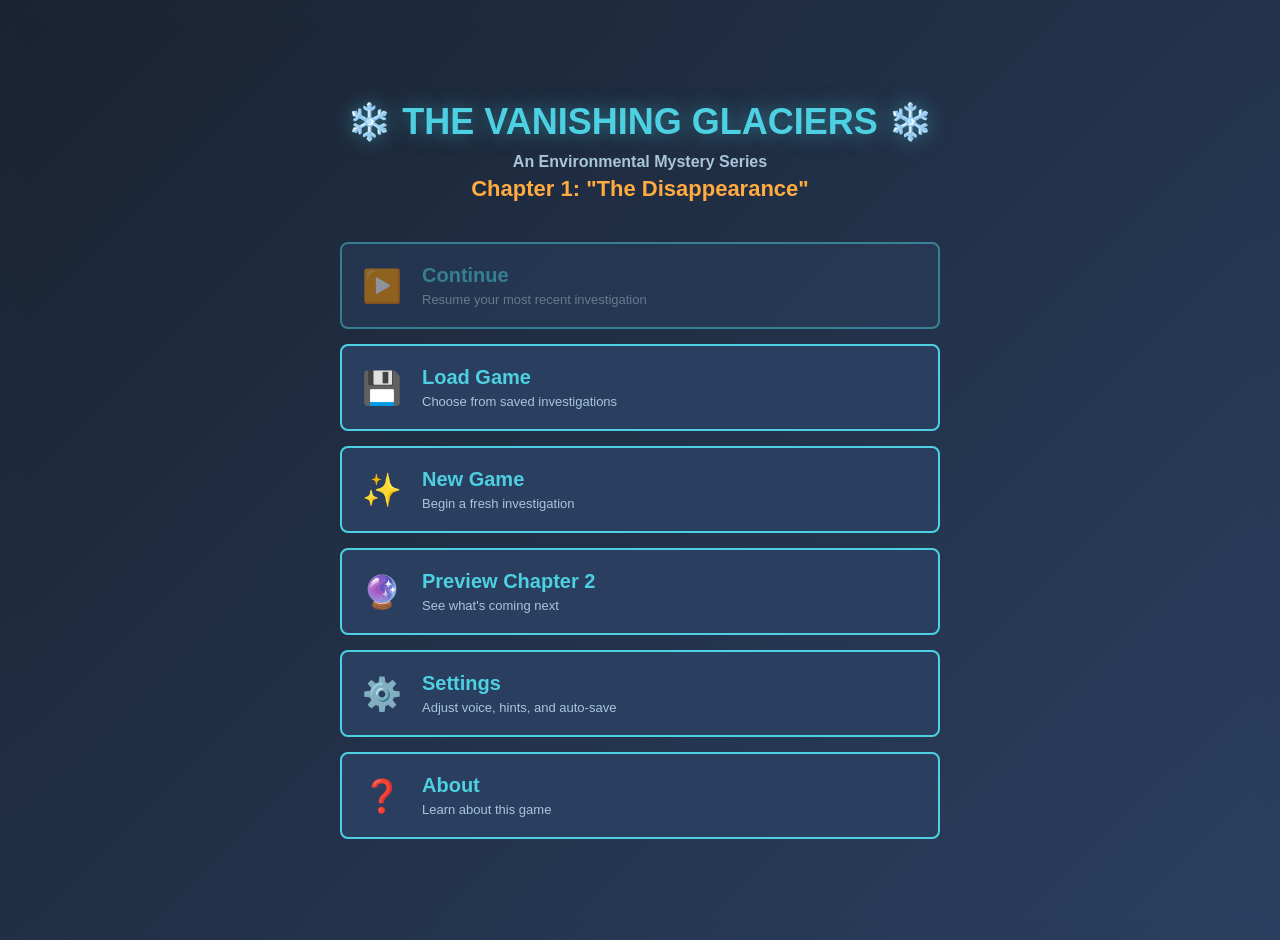
<file: index.html>
<!DOCTYPE html>
<html lang="en">
<head>
    <meta charset="UTF-8">
    <meta name="viewport" content="width=device-width, initial-scale=1.0">
    <title>The Vanishing Glaciers - Chapter 1</title>

    <!-- Favicon -->
    <link rel="icon" type="image/svg+xml" href="data:image/svg+xml,<svg xmlns='http://www.w3.org/2000/svg' viewBox='0 0 100 100'><text y='0.9em' font-size='90'>❄️</text></svg>">

    <!-- Web App Manifest -->
    <link rel="manifest" href="manifest.json">

    <!-- iOS Meta Tags -->
    <meta name="apple-mobile-web-app-capable" content="yes">
    <meta name="apple-mobile-web-app-status-bar-style" content="black-translucent">
    <meta name="apple-mobile-web-app-title" content="Vanishing Glaciers">
    <link rel="apple-touch-icon" href="data:image/svg+xml,<svg xmlns='http://www.w3.org/2000/svg' viewBox='0 0 180 180'><rect width='180' height='180' fill='%231a2f4a' rx='40'/><text x='50%' y='50%' dominant-baseline='middle' text-anchor='middle' font-size='120' fill='white'>❄️</text></svg>">

    <!-- Theme Color -->
    <meta name="theme-color" content="#1a2f4a">

    <!-- Stylesheets in order of specificity -->
    <link rel="stylesheet" href="css/base.css">
    <link rel="stylesheet" href="css/layout.css">
    <link rel="stylesheet" href="css/components.css">
    <link rel="stylesheet" href="css/modals.css">
    <link rel="stylesheet" href="css/animations.css">
    <link rel="stylesheet" href="css/responsive.css">
</head>
<body>
    <!-- Main Menu Screen -->
    <div id="mainMenu" class="main-menu">
        <div class="menu-content">
            <h1 class="menu-title">❄️ THE VANISHING GLACIERS ❄️</h1>
            <h2 class="menu-subtitle">An Environmental Mystery Series</h2>
            <h3 class="menu-chapter">Chapter 1: "The Disappearance"</h3>
            
            <div class="menu-buttons">
                <button class="menu-button" id="continueButton" onclick="continueGame()">
                    <span class="button-icon">▶️</span>
                    <span class="button-content">
                        <div class="button-title">Continue</div>
                        <div class="button-desc">Resume your most recent investigation</div>
                    </span>
                </button>
                
                <button class="menu-button" onclick="showLoadMenu()">
                    <span class="button-icon">💾</span>
                    <span class="button-content">
                        <div class="button-title">Load Game</div>
                        <div class="button-desc">Choose from saved investigations</div>
                    </span>
                </button>
                
                <button class="menu-button" onclick="startNewGame()">
                    <span class="button-icon">✨</span>
                    <span class="button-content">
                        <div class="button-title">New Game</div>
                        <div class="button-desc">Begin a fresh investigation</div>
                    </span>
                </button>

                <button class="menu-button" onclick="previewNextChapter()">
                    <span class="button-icon">🔮</span>
                    <span class="button-content">
                        <div class="button-title">Preview Chapter 2</div>
                        <div class="button-desc">See what's coming next</div>
                    </span>
                </button>

                <button class="menu-button" onclick="showSettings()">
                    <span class="button-icon">⚙️</span>
                    <span class="button-content">
                        <div class="button-title">Settings</div>
                        <div class="button-desc">Adjust voice, hints, and auto-save</div>
                    </span>
                </button>
                
                <button class="menu-button" onclick="showAbout()">
                    <span class="button-icon">❓</span>
                    <span class="button-content">
                        <div class="button-title">About</div>
                        <div class="button-desc">Learn about this game</div>
                    </span>
                </button>
            </div>
        </div>
    </div>

    <div id="gameContainer" class="game-container hidden">
        <div class="header">
            <div class="header-controls-left">
                <button class="voice-button" onclick="showSaveMenu()">
                    💾 Save
                </button>
                <button class="voice-button" onclick="returnToMainMenu()">
                    🏠 Menu
                </button>
            </div>
            <div class="header-controls-right">
                <div class="speaking-indicator" id="speakingIndicator">
                    <span>🔊</span>
                    <div class="sound-wave"></div>
                    <div class="sound-wave"></div>
                    <div class="sound-wave"></div>
                </div>
                <button class="voice-button" id="muteButton" onclick="toggleMute()" title="Toggle voice narration">
                    <span id="muteIcon">🔊</span>
                    <span id="muteText">Voice On</span>
                </button>
            </div>
            <div class="title">🏔️ THE VANISHING GLACIERS 🏔️</div>
            <div class="subtitle">POLARIS BASE RESEARCH STATION - SVALBARD, NORWAY</div>
            <div class="status" id="status">STATUS: INVESTIGATION IN PROGRESS</div>
            <!-- Auto-save indicator (add to header section) -->
            <div class="auto-save-indicator" id="autoSaveIndicator">💾 Auto-saving...</div>
        </div>

        <div class="main-content">
            <div class="chat-panel">
                <div class="chat-header">📡 INVESTIGATION LOG</div>
                <div class="chat-display" id="chatDisplay"></div>
            </div>

            <div class="evidence-panel collapsed" id="evidencePanel">
                <div class="evidence-header" onclick="toggleEvidence()">
                    <span class="evidence-title">📋 EVIDENCE LOG</span>
                    <span class="evidence-toggle">◀</span>
                </div>
                <div class="evidence-content">
                    <div class="evidence-list" id="evidenceList"></div>
                    <div class="progress-summary" id="progressSummary">
                        Evidence: 0/3 Found<br>
                        Examined: 0/3
                    </div>
                </div>
            </div>
        </div>

        <div class="input-area">
            <div class="input-row">
                <div class="input-label">▶</div>
                <button class="mic-button" id="micButton" onclick="toggleVoiceInput()" title="Voice input (click to speak)">
                    <span id="micIcon">🎤</span>
                </button>
                <div class="listening-indicator" id="listeningIndicator">
                    <span>Listening...</span>
                    <div class="listening-wave"></div>
                    <div class="listening-wave"></div>
                    <div class="listening-wave"></div>
                    <div class="listening-wave"></div>
                </div>
                <input type="text" id="commandInput" class="input-field" placeholder="Type your command here..." autocomplete="off">
                <button class="send-button" onclick="submitCommand()">SEND</button>
            </div>
            <div class="control-row">
                <button class="help-button" onclick="toggleHelp()">HELP</button>
                <button class="ai-toggle" id="aiToggle" onclick="showAIConfirmation()" title="Toggle AI-powered natural language understanding">
                    <span class="ai-indicator">🤖</span>
                    <span id="aiToggleText">AI OFF</span>
                </button>
            </div>
        </div>
    </div>

    <!-- Loading Overlay for AI Model -->
    <div class="loading-overlay" id="loadingOverlay">
        <div class="loading-content">
            <div class="loading-text">🤖 Loading AI Model...</div>
            <div class="loading-spinner"></div>
            <div class="loading-progress">
                <div class="loading-bar" id="loadingBar"></div>
            </div>
            <div class="loading-subtext" id="loadingSubtext">Downloading model (first time only)...</div>
        </div>
    </div>

    <!-- Help Popup -->
    <div class="help-popup" id="helpPopup">
        <div class="help-content">
            <h2>🏔️ HOW TO PLAY 🏔️</h2>
            
            <h3>📍 Your Mission</h3>
            <p>Investigate Dr. Sarah Chen's laboratory to discover what happened to her. Examine evidence, talk to Dr. Patel, and learn about glacier science.</p>
            
            <h3>💬 Commands</h3>
            <ul>
                <li><strong>look</strong> - Describe your surroundings</li>
                <li><strong>examine [object]</strong> - Investigate something closely
                    <br>Examples: "examine monitoring station", "examine workstation"</li>
                <li><strong>talk to maya</strong> - Speak with Dr. Patel</li>
                <li><strong>inventory</strong> - View evidence you've found</li>
                <li><strong>progress</strong> - Check investigation status</li>
                <li><strong>save</strong> - Save your current progress</li>
            </ul>

            <h3>📱 Tablet Security System</h3>
            <p>Dr. Chen's field tablet is encrypted and requires authentication:</p>
            <ul>
                <li><strong>examine tablet</strong> - Check Dr. Chen's field tablet</li>
                <li><strong>unlock tablet</strong> - Start authentication process</li>
                <li><strong>unlock tablet [answer]</strong> - Submit answer to security question</li>
                <li><strong>read tablet</strong> - View notes (after unlocking)</li>
                <li><strong>hint</strong> - Get help with current question</li>
                <li><strong>skip question</strong> - Skip question after 5 attempts (need 3/4 correct)</li>
            </ul>
            <p><strong>💡 Tip:</strong> Examine all 4 evidence pieces first - the answers are in the data!</p>

            <h3>❓ Natural Questions</h3>
            <p>You can also ask questions naturally! Try:</p>
            <ul>
                <li>"Why does this matter?"</li>
                <li>"Tell me about glaciers"</li>
                <li>"What happened to Dr. Chen?"</li>
                <li>"How do you measure temperature?"</li>
            </ul>
            
            <h3>📋 Evidence Panel</h3>
            <p>Click the "📋 EVIDENCE LOG" header to show/hide the evidence tracker. It automatically opens when you discover new evidence!</p>
            
            <h3>🎯 Winning</h3>
            <p>To solve the mystery:</p>
            <ul>
                <li>Find all 5 pieces of evidence</li>
                <li>Examine each piece carefully</li>
                <li>Talk to Dr. Patel about what you've found</li>
            </ul>
            
            <h3>💡 Tips</h3>
            <ul>
                <li>Examine everything in the lab</li>
                <li>Read the climate science lessons in each evidence</li>
                <li>Ask Dr. Patel questions about the research</li>
                <li>There's no way to fail - explore freely!</li>
            </ul>

            <h3>🔊 Voice Features</h3>
            <p>Use voice input and output for a hands-free experience!</p>
            <p><strong>Voice Input (🎤 button):</strong></p>
            <ul>
                <li><strong>Click to speak</strong> - Speak your command instead of typing</li>
                <li><strong>On-device recognition</strong> - Speech runs locally on your device</li>
                <li><strong>Privacy-first</strong> - No data sent to external servers</li>
                <li><strong>Visual feedback</strong> - Animated waves show when listening</li>
                <li><strong>Auto-submit</strong> - Stops after 1.5 seconds of silence</li>
                <li><strong>Fallback</strong> - Recognized text appears in input field for editing</li>
            </ul>
            <p><strong>Voice Output (🔊 button in top-right):</strong></p>
            <ul>
                <li><strong>Dr. Patel's dialogue</strong> - Automatically spoken with character voice</li>
                <li><strong>Narrator voice</strong> - System messages, locations, and evidence descriptions</li>
                <li><strong>Mute/Unmute</strong> - Toggle all voice output on/off</li>
                <li><strong>Speech queue</strong> - Messages are queued and read sequentially</li>
                <li><strong>Skip speech</strong> - Press ESC key or click speaking indicator to skip</li>
                <li><strong>Speaking indicator</strong> - Shows when voice is active (clickable)</li>
            </ul>

            <h3>🤖 AI Mode (Optional)</h3>
            <p>Click the "🤖 AI OFF" button to enable AI-powered natural language understanding!</p>
            <ul>
                <li><strong>Better understanding</strong> - Type naturally, the AI figures out what you mean</li>
                <li><strong>Privacy-first</strong> - Runs locally in your browser, nothing sent to servers</li>
                <li><strong>First load</strong> - Downloads AI model (~2-3 GB, cached after first time)</li>
                <li><strong>Works offline</strong> - After loading, works without internet!</li>
                <li><strong>Fallback</strong> - Regular keyword mode works if AI isn't available</li>
            </ul>
            
            <button class="help-close" onclick="toggleHelp()">CLOSE</button>
        </div>
    </div>

    <!-- AI Confirmation Popup -->
    <div class="ai-confirmation-popup" id="aiConfirmationPopup">
        <div class="ai-confirmation-content">
            <h2>🤖 Enable AI Mode?</h2>
            
            <p>AI Mode downloads a small language model (~2-3 GB) to help understand your commands more naturally.</p>
            
            <div class="privacy-highlight">
                <strong>🔒 Your Privacy:</strong>
                <ul>
                    <li>✓ Runs 100% locally in your browser</li>
                    <li>✓ Nothing is sent to external servers</li>
                    <li>✓ Your commands stay on your device</li>
                    <li>✓ Works offline after initial download</li>
                </ul>
            </div>
            
            <p><strong>First Time Setup:</strong></p>
            <ul>
                <li>Downloads ~2-3 GB AI model (first time only)</li>
                <li>Takes 2-5 minutes depending on connection</li>
                <li>Cached for future sessions</li>
                <li>Requires WebGPU-compatible browser</li>
            </ul>
            
            <p><strong>Benefits:</strong></p>
            <ul>
                <li>Better natural language understanding</li>
                <li>More flexible command parsing</li>
                <li>Understands context and complex queries</li>
            </ul>
            
            <p style="font-size: 12px; color: #a8c5da; margin-top: 15px;">
                Note: The game works perfectly without AI mode using keyword matching. AI is completely optional!
            </p>
            
            <div class="ai-confirmation-buttons">
                <button class="ai-cancel-button" onclick="closeAIConfirmation()">No Thanks</button>
                <button class="ai-confirm-button" onclick="confirmAIMode()">Enable AI Mode</button>
            </div>
        </div>
    </div>

    <!-- Save/Load Modal (add before closing </body> tag) -->
    <div id="saveModal" class="modal">
        <div class="modal-content">
            <button class="close-modal" onclick="closeSaveModal()">✕</button>
            <h2 id="saveModalTitle">💾 Save Game</h2>
            <div id="saveModalContent"></div>
        </div>
    </div>

    <!-- Chapter Complete Modal (add before closing </body> tag) -->
    <div id="chapterCompleteModal" class="modal">
        <div class="modal-content" style="max-width: 900px;">
            <div id="chapterCompleteContent"></div>
        </div>
    </div>

    <!-- Main Game Script - ES6 Module -->
    <script type="module" src="main.js"></script>
</body>
</html>
</file>
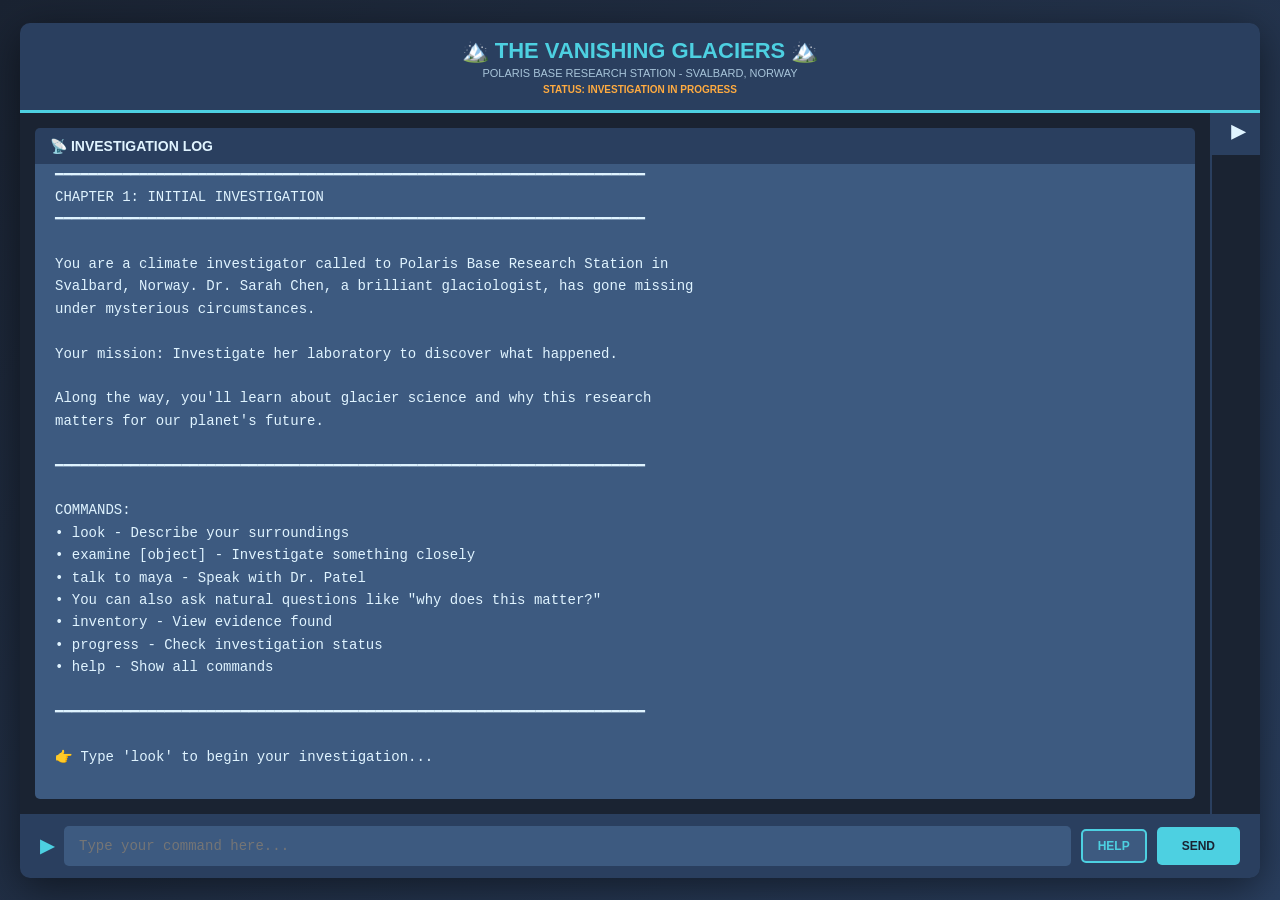
<file: vanishing_glaciers.html>
<!DOCTYPE html>
<html lang="en">
<head>
    <meta charset="UTF-8">
    <meta name="viewport" content="width=device-width, initial-scale=1.0">
    <title>The Vanishing Glaciers - Chapter 1</title>
    <style>
        * {
            margin: 0;
            padding: 0;
            box-sizing: border-box;
        }

        body {
            font-family: 'Segoe UI', Tahoma, Geneva, Verdana, sans-serif;
            background: linear-gradient(135deg, #1a2332 0%, #2a3f5f 100%);
            min-height: 100vh;
            display: flex;
            justify-content: center;
            align-items: center;
            padding: 20px;
        }

        .game-container {
            width: 100%;
            max-width: 1400px;
            height: 95vh;
            background: #1a2332;
            border-radius: 10px;
            box-shadow: 0 10px 40px rgba(0, 0, 0, 0.5);
            display: flex;
            flex-direction: column;
            overflow: hidden;
        }

        .header {
            background: #2a3f5f;
            padding: 15px;
            text-align: center;
            border-bottom: 3px solid #4dd0e1;
        }

        .title {
            color: #4dd0e1;
            font-size: 22px;
            font-weight: bold;
            margin-bottom: 3px;
        }

        .subtitle {
            color: #a8c5da;
            font-size: 11px;
            margin-bottom: 5px;
        }

        .status {
            color: #ffab40;
            font-size: 10px;
            font-weight: bold;
        }

        .main-content {
            display: flex;
            flex: 1;
            overflow: hidden;
        }

        .chat-panel {
            flex: 1;
            display: flex;
            flex-direction: column;
            padding: 15px;
            overflow: hidden;
        }

        .chat-header {
            background: #2a3f5f;
            color: #e0f4ff;
            padding: 10px 15px;
            border-radius: 5px 5px 0 0;
            font-weight: bold;
            font-size: 14px;
        }

        .chat-display {
            flex: 1;
            background: #3d5a80;
            color: #e0f4ff;
            padding: 20px;
            overflow-y: auto;
            font-family: 'Courier New', monospace;
            font-size: 14px;
            line-height: 1.6;
            border-radius: 0 0 5px 5px;
            white-space: pre-wrap;
        }

        .chat-display::-webkit-scrollbar {
            width: 10px;
        }

        .chat-display::-webkit-scrollbar-track {
            background: #2a3f5f;
        }

        .chat-display::-webkit-scrollbar-thumb {
            background: #4dd0e1;
            border-radius: 5px;
        }

        .message {
            margin-bottom: 15px;
        }

        .player-message {
            color: #4dd0e1;
            font-weight: bold;
        }

        .system-message {
            color: #e0f4ff;
        }

        .success-message {
            color: #81c784;
        }

        .warning-message {
            color: #ffab40;
        }

        .separator {
            color: #a8c5da;
            margin: 10px 0;
        }

        .evidence-panel {
            width: 350px;
            background: #1a2332;
            border-left: 2px solid #2a3f5f;
            display: flex;
            flex-direction: column;
            transition: width 0.3s ease;
        }

        .evidence-panel.collapsed {
            width: 50px;
        }

        .evidence-header {
            background: #2a3f5f;
            color: #e0f4ff;
            padding: 10px 15px;
            font-weight: bold;
            font-size: 14px;
            cursor: pointer;
            user-select: none;
            display: flex;
            justify-content: space-between;
            align-items: center;
            overflow: hidden;
            white-space: nowrap;
        }

        .evidence-header:hover {
            background: #3d5a80;
        }

        .evidence-title {
            transition: opacity 0.2s ease;
        }

        .evidence-panel.collapsed .evidence-title {
            opacity: 0;
            width: 0;
            overflow: hidden;
        }

        .evidence-toggle {
            font-size: 18px;
            transition: transform 0.3s ease;
            flex-shrink: 0;
        }

        .evidence-panel.collapsed .evidence-toggle {
            transform: rotate(180deg);
        }

        .evidence-content {
            display: flex;
            flex-direction: column;
            flex: 1;
            overflow: hidden;
        }

        .evidence-panel.collapsed .evidence-content {
            display: none;
        }

        .evidence-list {
            flex: 1;
            overflow-y: auto;
            padding: 10px;
        }

        .evidence-item {
            margin: 8px 0;
            padding: 12px;
            border-radius: 5px;
            display: flex;
            align-items: center;
            gap: 10px;
        }

        .evidence-undiscovered {
            background: #546e7a;
        }

        .evidence-found {
            background: #64b5f6;
        }

        .evidence-examined {
            background: #81c784;
        }

        .evidence-status {
            font-size: 18px;
            font-weight: bold;
            color: #1a2332;
        }

        .evidence-name {
            flex: 1;
            color: #1a2332;
            font-size: 12px;
            font-weight: bold;
        }

        .evidence-badge {
            font-size: 9px;
            color: #1a2332;
            font-weight: bold;
        }

        .progress-summary {
            background: #2a3f5f;
            padding: 15px;
            color: #a8c5da;
            font-size: 12px;
            border-top: 1px solid #3d5a80;
        }

        .input-area {
            background: #2a3f5f;
            padding: 12px 20px;
            display: flex;
            gap: 10px;
            align-items: center;
        }

        .input-label {
            color: #4dd0e1;
            font-weight: bold;
            font-size: 18px;
        }

        .help-button {
            background: #3d5a80;
            color: #4dd0e1;
            border: 2px solid #4dd0e1;
            padding: 8px 15px;
            font-weight: bold;
            border-radius: 5px;
            cursor: pointer;
            font-size: 12px;
            transition: all 0.2s ease;
        }

        .help-button:hover {
            background: #4dd0e1;
            color: #1a2332;
        }

        .help-popup {
            display: none;
            position: fixed;
            top: 0;
            left: 0;
            width: 100%;
            height: 100%;
            background: rgba(0, 0, 0, 0.8);
            z-index: 1000;
            justify-content: center;
            align-items: center;
        }

        .help-popup.active {
            display: flex;
        }

        .help-content {
            background: #2a3f5f;
            color: #e0f4ff;
            padding: 30px;
            border-radius: 10px;
            max-width: 600px;
            max-height: 80vh;
            overflow-y: auto;
            box-shadow: 0 10px 40px rgba(0, 0, 0, 0.5);
            border: 3px solid #4dd0e1;
        }

        .help-content h2 {
            color: #4dd0e1;
            margin-bottom: 15px;
            text-align: center;
        }

        .help-content h3 {
            color: #81c784;
            margin-top: 15px;
            margin-bottom: 8px;
            font-size: 14px;
        }

        .help-content p, .help-content ul {
            margin-bottom: 10px;
            line-height: 1.6;
            font-size: 13px;
        }

        .help-content ul {
            margin-left: 20px;
        }

        .help-close {
            background: #4dd0e1;
            color: #1a2332;
            border: none;
            padding: 10px 25px;
            font-weight: bold;
            border-radius: 5px;
            cursor: pointer;
            font-size: 12px;
            display: block;
            margin: 20px auto 0;
        }

        .help-close:hover {
            background: #7fb3d5;
        }

        .input-field {
            flex: 1;
            background: #3d5a80;
            border: none;
            color: #e0f4ff;
            padding: 12px 15px;
            font-family: 'Courier New', monospace;
            font-size: 14px;
            border-radius: 5px;
        }

        .input-field:focus {
            outline: 2px solid #4dd0e1;
        }

        .send-button {
            background: #4dd0e1;
            color: #1a2332;
            border: none;
            padding: 12px 25px;
            font-weight: bold;
            border-radius: 5px;
            cursor: pointer;
            font-size: 12px;
        }

        .send-button:hover {
            background: #7fb3d5;
        }

        .send-button:active {
            transform: translateY(1px);
        }

        @media (max-width: 1024px) {
            .main-content {
                flex-direction: column;
            }

            .evidence-panel {
                width: 100%;
                max-height: 250px;
                border-left: none;
                border-top: 2px solid #2a3f5f;
            }

            .evidence-panel.collapsed {
                width: 100%;
                max-height: 40px;
            }
        }
    </style>
</head>
<body>
    <div class="game-container">
        <div class="header">
            <div class="title">🏔️ THE VANISHING GLACIERS 🏔️</div>
            <div class="subtitle">POLARIS BASE RESEARCH STATION - SVALBARD, NORWAY</div>
            <div class="status" id="status">STATUS: INVESTIGATION IN PROGRESS</div>
        </div>

        <div class="main-content">
            <div class="chat-panel">
                <div class="chat-header">📡 INVESTIGATION LOG</div>
                <div class="chat-display" id="chatDisplay"></div>
            </div>

            <div class="evidence-panel collapsed" id="evidencePanel">
                <div class="evidence-header" onclick="toggleEvidence()">
                    <span class="evidence-title">📋 EVIDENCE LOG</span>
                    <span class="evidence-toggle">◀</span>
                </div>
                <div class="evidence-content">
                    <div class="evidence-list" id="evidenceList"></div>
                    <div class="progress-summary" id="progressSummary">
                        Evidence: 0/3 Found<br>
                        Examined: 0/3
                    </div>
                </div>
            </div>
        </div>

        <div class="input-area">
            <div class="input-label">▶</div>
            <input type="text" id="commandInput" class="input-field" placeholder="Type your command here..." autocomplete="off">
            <button class="help-button" onclick="toggleHelp()">HELP</button>
            <button class="send-button" onclick="submitCommand()">SEND</button>
        </div>
    </div>

    <!-- Help Popup -->
    <div class="help-popup" id="helpPopup">
        <div class="help-content">
            <h2>🏔️ HOW TO PLAY 🏔️</h2>
            
            <h3>📍 Your Mission</h3>
            <p>Investigate Dr. Sarah Chen's laboratory to discover what happened to her. Examine evidence, talk to Dr. Patel, and learn about glacier science.</p>
            
            <h3>💬 Commands</h3>
            <ul>
                <li><strong>look</strong> - Describe your surroundings</li>
                <li><strong>examine [object]</strong> - Investigate something closely
                    <br>Examples: "examine monitoring station", "examine workstation"</li>
                <li><strong>talk to maya</strong> - Speak with Dr. Patel</li>
                <li><strong>inventory</strong> - View evidence you've found</li>
                <li><strong>progress</strong> - Check investigation status</li>
            </ul>
            
            <h3>❓ Natural Questions</h3>
            <p>You can also ask questions naturally! Try:</p>
            <ul>
                <li>"Why does this matter?"</li>
                <li>"Tell me about glaciers"</li>
                <li>"What happened to Dr. Chen?"</li>
                <li>"How do you measure temperature?"</li>
            </ul>
            
            <h3>📋 Evidence Panel</h3>
            <p>Click the "📋 EVIDENCE LOG" header to show/hide the evidence tracker. It automatically opens when you discover new evidence!</p>
            
            <h3>🎯 Winning</h3>
            <p>To solve the mystery:</p>
            <ul>
                <li>Find all 3 pieces of evidence</li>
                <li>Examine each piece carefully</li>
                <li>Talk to Dr. Patel about what you've found</li>
            </ul>
            
            <h3>💡 Tips</h3>
            <ul>
                <li>Examine everything in the lab</li>
                <li>Read the climate science lessons in each evidence</li>
                <li>Ask Dr. Patel questions about the research</li>
                <li>There's no way to fail - explore freely!</li>
            </ul>
            
            <button class="help-close" onclick="toggleHelp()">CLOSE</button>
        </div>
    </div>

    <script>
        // Game State
        const gameState = {
            discoveredEvidence: new Set(),
            examinedEvidence: new Set(),
            talkedToMaya: false,
            learnedConcepts: new Set(),
            gameStarted: false,
            topicsDiscussed: new Set(),
            interactionPoints: {},
            evidence: {},
            evidencePanelOpen: false
        };

        // Toggle evidence panel
        function toggleEvidence() {
            const panel = document.getElementById('evidencePanel');
            gameState.evidencePanelOpen = !gameState.evidencePanelOpen;
            
            if (gameState.evidencePanelOpen) {
                panel.classList.remove('collapsed');
            } else {
                panel.classList.add('collapsed');
            }
        }

        // Open evidence panel (when new evidence found)
        function openEvidencePanel() {
            const panel = document.getElementById('evidencePanel');
            gameState.evidencePanelOpen = true;
            panel.classList.remove('collapsed');
        }

        // Toggle help popup
        function toggleHelp() {
            const popup = document.getElementById('helpPopup');
            popup.classList.toggle('active');
        }

        // Close help popup when clicking outside
        document.getElementById('helpPopup').addEventListener('click', function(e) {
            if (e.target === this) {
                toggleHelp();
            }
        });

        // Initialize game data
        function initializeGame() {
            // Interaction Points
            gameState.interactionPoints = {
                monitoring_station: {
                    id: 'monitoring_station',
                    name: 'Temperature Monitoring Station',
                    description: 'A bank of screens displaying real-time temperature data from sensors embedded throughout the glacier. Color-coded displays show temperature gradients across different ice layers. Several areas glow red - indicating unusual warming patterns.',
                    examined: false,
                    evidenceId: 'temperature_data'
                },
                workstation: {
                    id: 'workstation',
                    name: "Dr. Chen's Workstation",
                    description: "Dr. Chen's primary computer station with multiple monitors. Research papers are scattered around, and a logbook sits open next to the keyboard. The screen is locked but still glowing.",
                    examined: false,
                    evidenceId: 'calibration_log'
                },
                equipment_rack: {
                    id: 'equipment_rack',
                    name: 'Equipment Storage Rack',
                    description: 'A metal rack holding various scientific instruments - ice core drills, thermal sensors, sample containers. There\'s a clipboard with equipment checkout logs. Some items appear to be missing from their usual spots.',
                    examined: false,
                    evidenceId: 'sarah_note'
                },
                window: {
                    id: 'window',
                    name: 'Observation Window',
                    description: 'A large window overlooking the glacier research site. Through the glass, you can see the white expanse of ice stretching toward the mountains. Sensor arrays dot the landscape, their lights blinking in the Arctic twilight.',
                    examined: false,
                    evidenceId: null
                }
            };

            // Evidence
            gameState.evidence = {
                temperature_data: {
                    id: 'temperature_data',
                    name: 'Temperature Monitoring Data',
                    description: 'Active displays showing temperature readings from glacier sensors. The deep ice layers (800-1000 years old) show unusual red zones.',
                    detailedInfo: `TEMPERATURE GRADIENT ANALYSIS - DEEP ICE LAYERS
━━━━━━━━━━━━━━━━━━━━━━━━━━━━━━━━━━━━━━━━━━━━━
Depth: 800-1000 year layers
Current Reading: -12.3°C
Historical Average: -14.6°C
Deviation: +2.3°C (157% above normal variation)

Status: CRITICAL - Temperature increase exceeds all historical records
Last Updated: May 3, 23:47
Updated By: S. Chen

The warming is concentrated in specific layers, suggesting external heat sources affecting ancient ice that should remain stable.`,
                    climateLesson: `
📚 CLIMATE SCIENCE CONCEPT: Glacier Temperature Monitoring
━━━━━━━━━━━━━━━━━━━━━━━━━━━━━━━━━━━━━━━━━━━━━━━━━━━━━
Scientists monitor glacier temperatures at different depths to understand:

• Surface layers respond to seasonal changes
• Deep layers (hundreds of years old) should remain stable
• Unexpected warming in deep ice signals major environmental changes
• Temperature sensors measure thermal gradients (heat flow patterns)

When deep ice warms unexpectedly, it indicates:
→ Climate change is affecting even the most stable ice
→ The glacier's structural integrity may be compromised
→ Accelerated melting may be underway`,
                    discovered: false,
                    examined: false
                },
                calibration_log: {
                    id: 'calibration_log',
                    name: 'Sensor Calibration Log',
                    description: "A detailed logbook tracking sensor calibration and maintenance. Dr. Chen's handwriting fills the margins with notes and calculations.",
                    detailedInfo: `SENSOR CALIBRATION LOG - WEEK OF APRIL 28
━━━━━━━━━━━━━━━━━━━━━━━━━━━━━━━━━━━━━━━
April 28: Routine calibration - all sensors nominal
April 30: Deep layer sensors flagged for recalibration
           [Note: Readings exceeded expected parameters]
May 1:    Recalibrated deep sensors x2 - same results
           [S.C.: NOT equipment error. Readings are accurate.]
May 2:    Triple-checked calibration standards
           [S.C.: Temperature increase is REAL. Must verify on-site.]
May 3:    Cross-referenced with satellite thermal data
           [S.C.: Satellite confirms. This is accelerating. URGENT.]

The repeated calibrations show Dr. Chen was trying to rule out equipment malfunction. When that failed, she had to accept the readings were genuine.`,
                    climateLesson: `
📚 CLIMATE SCIENCE CONCEPT: Data Verification
━━━━━━━━━━━━━━━━━━━━━━━━━━━━━━━━━━━━━━━━━
When scientists observe unusual data, they must verify it's real:

1. Calibrate instruments to ensure accuracy
2. Cross-reference with other measurement methods
3. Rule out equipment malfunction or human error
4. Compare with independent data sources (like satellites)

Only after thorough verification can scientists confirm that unexpected readings represent actual environmental changes.

Dr. Chen's repeated calibrations show scientific rigor - she wouldn't accept alarming data without proof it was accurate.`,
                    discovered: false,
                    examined: false
                },
                sarah_note: {
                    id: 'sarah_note',
                    name: "Dr. Chen's Note",
                    description: 'A handwritten note tucked into the equipment checkout clipboard. It appears to be written hastily.',
                    detailedInfo: `HANDWRITTEN NOTE
━━━━━━━━━━━━━━━━━━━━━━━━━━━━━━━━━━━━━━━━━━━━━━
K -

If you're reading this, I haven't returned by 06:00.

The data is worse than we thought. Deep ice temps rising 2.3°C - faster than any model predicted. I need to verify the thermal readings on-site before going public. The implications are too significant to risk being wrong.

Taking core drill and thermal probe to sector 7-B.
Backup data encrypted on secure drive (you know where).

If confirmed: this represents critical destabilization. The glacier could lose structural integrity within months, not years. Regional sea level impact, ecosystem disruption.

Use winter protocol if I don't return.

- S

[The note explains everything: Sarah discovered critical evidence of accelerated glacier melting and went to verify it in person before making any public announcement.]`,
                    climateLesson: `
📚 CLIMATE SCIENCE CONCEPT: Why Glacier Melting Matters
━━━━━━━━━━━━━━━━━━━━━━━━━━━━━━━━━━━━━━━━━━━━━━━━━━
When glaciers melt rapidly, the consequences are severe:

1. SEA LEVEL RISE
   • Land-based glaciers add water to oceans
   • Even regional glaciers contribute to global sea level
   • Affects coastal communities worldwide

2. ECOSYSTEM DISRUPTION
   • Glaciers regulate freshwater flow to rivers
   • Wildlife depends on glacier-fed water sources
   • Rapid melting floods ecosystems with cold water

3. STRUCTURAL COLLAPSE
   • Internal warming weakens ice structure
   • Can lead to sudden, catastrophic calving events
   • Threatens downstream communities

This is why Dr. Chen's discovery was so urgent - rapid warming means these impacts could happen much sooner than expected.`,
                    discovered: false,
                    examined: false
                }
            };

            showIntro();
            updateEvidenceDisplay();
        }

        // Display functions
        function addMessage(text, className = 'system-message') {
            const chatDisplay = document.getElementById('chatDisplay');
            const message = document.createElement('div');
            message.className = `message ${className}`;
            message.textContent = text;
            chatDisplay.appendChild(message);
            
            // Scroll to show the beginning of the new message
            // Use a small timeout to ensure the element is rendered
            setTimeout(() => {
                message.scrollIntoView({ behavior: 'smooth', block: 'start' });
            }, 10);
        }

        function addSeparator() {
            addMessage('─'.repeat(70), 'separator');
        }

        function showIntro() {
            const intro = `━━━━━━━━━━━━━━━━━━━━━━━━━━━━━━━━━━━━━━━━━━━━━━━━━━━━━━━━━━━━━━━━━━━━━━
CHAPTER 1: INITIAL INVESTIGATION
━━━━━━━━━━━━━━━━━━━━━━━━━━━━━━━━━━━━━━━━━━━━━━━━━━━━━━━━━━━━━━━━━━━━━━

You are a climate investigator called to Polaris Base Research Station in
Svalbard, Norway. Dr. Sarah Chen, a brilliant glaciologist, has gone missing
under mysterious circumstances.

Your mission: Investigate her laboratory to discover what happened.

Along the way, you'll learn about glacier science and why this research 
matters for our planet's future.

━━━━━━━━━━━━━━━━━━━━━━━━━━━━━━━━━━━━━━━━━━━━━━━━━━━━━━━━━━━━━━━━━━━━━━

COMMANDS:
• look - Describe your surroundings
• examine [object] - Investigate something closely
• talk to maya - Speak with Dr. Patel
• You can also ask natural questions like "why does this matter?"
• inventory - View evidence found
• progress - Check investigation status
• help - Show all commands

━━━━━━━━━━━━━━━━━━━━━━━━━━━━━━━━━━━━━━━━━━━━━━━━━━━━━━━━━━━━━━━━━━━━━━

👉 Type 'look' to begin your investigation...`;
            addMessage(intro);
        }

        function showLocation() {
            addSeparator();
            const location = `📍 MAIN RESEARCH LABORATORY - POLARIS BASE

You step into Dr. Chen's primary research laboratory. The room hums with the
soft whir of monitoring equipment. Banks of screens display complex data
visualizations, their glow casting an eerie light in the Arctic twilight.

The lab is meticulously organized - research papers neatly stacked, equipment
properly stored - but there's an air of abandonment, as if someone left in a
hurry.

You can examine:
  • monitoring station - Displays showing glacier temperature data
  • workstation - Dr. Chen's computer and research materials
  • equipment rack - Storage for field research equipment
  • window - Overlooks the glacier research site

Dr. Maya Patel, the station director, is here and willing to answer questions.`;
            addMessage(location);
        }

        function showHelp() {
            const help = `━━━━━━━━━━━━━━━━━━━━━━━━━━━━━━━━━━━━━━━━━━━━━━━━━━━━━━━━━━━━━━━━━━━━━━
AVAILABLE COMMANDS
━━━━━━━━━━━━━━━━━━━━━━━━━━━━━━━━━━━━━━━━━━━━━━━━━━━━━━━━━━━━━━━━━━━━━━

NAVIGATION & OBSERVATION:
  look                    - Describe your current location
  examine [object]        - Examine something closely

EVIDENCE:
  inventory              - List evidence you've discovered
  examine [evidence]     - Study evidence in detail

INTERACTION:
  talk to maya           - Speak with Dr. Patel
  You can also just ask questions naturally!

SYSTEM:
  progress               - View investigation progress
  help                   - Show this help message

━━━━━━━━━━━━━━━━━━━━━━━━━━━━━━━━━━━━━━━━━━━━━━━━━━━━━━━━━━━━━━━━━━━━━━`;
            addMessage(help);
        }

        function showInventory() {
            if (gameState.discoveredEvidence.size === 0) {
                addMessage("📋 EVIDENCE LOG\n\nYou haven't discovered any evidence yet.");
                return;
            }

            let inventory = "📋 EVIDENCE LOG\n\n";
            for (const evidenceId of gameState.discoveredEvidence) {
                const evidence = gameState.evidence[evidenceId];
                const status = evidence.examined ? "✓ Examined" : "○ Not yet examined";
                inventory += `  ${status} - ${evidence.name}\n`;
            }
            inventory += "\nUse 'examine [evidence name]' to study evidence in detail.";
            addMessage(inventory);
        }

        function showProgress() {
            const total = Object.keys(gameState.evidence).length;
            const found = gameState.discoveredEvidence.size;
            const examined = gameState.examinedEvidence.size;

            let progress = `
📋 INVESTIGATION PROGRESS
━━━━━━━━━━━━━━━━━━━━━━━━━━━━━━━━━━━━━━━━━━━━━━
Evidence found: ${found}/${total}
Evidence examined: ${examined}/${total}
Climate concepts learned: ${gameState.learnedConcepts.size}
Talked to Dr. Patel: ${gameState.talkedToMaya ? 'Yes' : 'No'}
`;

            if (checkWinCondition()) {
                progress += "\n✓ Mystery solved! You understand what happened to Dr. Chen.";
            } else if (found === total && examined === total) {
                progress += "\n→ You've found all the evidence. Talk to Dr. Patel to piece it together.";
            } else {
                progress += "\n→ Continue investigating. There's more to discover.";
            }

            addMessage(progress);
        }

        function showVictory() {
            const victory = `━━━━━━━━━━━━━━━━━━━━━━━━━━━━━━━━━━━━━━━━━━━━━━━━━━━━━━━━━━━━━━━━━━━━━━
🎉 MYSTERY SOLVED! 🎉
━━━━━━━━━━━━━━━━━━━━━━━━━━━━━━━━━━━━━━━━━━━━━━━━━━━━━━━━━━━━━━━━━━━━━━

Congratulations! You've pieced together what happened to Dr. Sarah Chen.

THE SOLUTION:

Dr. Chen discovered critical evidence of accelerated glacier melting - 
temperature increases in ancient ice layers that far exceeded predictions.

She verified the data wasn't equipment error. When confirmed genuine, she 
realized the implications were severe: the glacier could destabilize within 
months, affecting sea levels and local ecosystems.

She went to sector 7-B to collect direct physical evidence that would prove 
her findings beyond doubt.

This wasn't a mysterious disappearance - it was a dedicated scientist following
the data, committed to getting the truth right before sharing it with the world.

━━━━━━━━━━━━━━━━━━━━━━━━━━━━━━━━━━━━━━━━━━━━━━━━━━━━━━━━━━━━━━━━━━━━━━

Thank you for playing Chapter 1 of The Vanishing Glaciers!

━━━━━━━━━━━━━━━━━━━━━━━━━━━━━━━━━━━━━━━━━━━━━━━━━━━━━━━━━━━━━━━━━━━━━━`;
            addMessage(victory, 'success-message');
            document.getElementById('status').textContent = 'STATUS: ✓ INVESTIGATION COMPLETE';
            document.getElementById('status').style.color = '#81c784';
            document.getElementById('commandInput').disabled = true;
        }

        // Command processing
        function submitCommand() {
            const input = document.getElementById('commandInput');
            const command = input.value.trim();
            
            if (!command) return;

            addMessage(`> ${command}`, 'player-message');
            input.value = '';

            if (!gameState.gameStarted) {
                gameState.gameStarted = true;
            }

            processCommand(command.toLowerCase());
        }

        function processCommand(command) {
            // System commands
            if (['help', 'h', '?'].includes(command)) {
                showHelp();
                return;
            }

            if (['look', 'look around', 'l'].includes(command)) {
                showLocation();
                return;
            }

            if (['inventory', 'inv', 'i'].includes(command)) {
                showInventory();
                return;
            }

            if (['progress', 'status', 'p'].includes(command)) {
                showProgress();
                return;
            }

            // Examine commands
            if (command.startsWith('examine ') || command.startsWith('x ') || command.startsWith('look at ')) {
                handleExamine(command);
                return;
            }

            // Talk commands
            if (command.startsWith('talk') || command.startsWith('ask') || command.startsWith('speak')) {
                handleTalk(command);
                return;
            }

            // Natural questions
            const questionIndicators = [
                'who', 'what', 'when', 'where', 'why', 'how',
                'tell me', 'explain', 'describe', 'about',
                'dr.', 'dr ', 'doctor', 'sarah', 'chen', 'maya', 'patel',
                'glacier', 'ice', 'temperature', 'research', 'data',
                'monitoring', 'sensor', 'missing', 'disappear',
                'matter', 'important', 'concern'
            ];

            if (questionIndicators.some(indicator => command.includes(indicator))) {
                handleTalk(command);
                return;
            }

            addMessage(`❓ I don't understand '${command}'. Type 'help' for available commands.`, 'warning-message');
        }

        function handleExamine(command) {
            const prefixes = ['examine ', 'x ', 'look at ', 'inspect '];
            let target = command;
            
            for (const prefix of prefixes) {
                if (command.startsWith(prefix)) {
                    target = command.substring(prefix.length).trim();
                    break;
                }
            }

            const targetNormalized = target.replace(/\s+/g, ' ').toLowerCase();

            // Check interaction points
            for (const [pointId, point] of Object.entries(gameState.interactionPoints)) {
                const pointIdNormalized = pointId.replace(/_/g, ' ');
                const pointNameNormalized = point.name.toLowerCase();

                if (targetNormalized.includes(pointIdNormalized) ||
                    targetNormalized.includes(pointNameNormalized) ||
                    pointIdNormalized.includes(targetNormalized) ||
                    pointNameNormalized.includes(targetNormalized)) {
                    examineInteractionPoint(point);
                    return;
                }
            }

            // Check discovered evidence
            for (const [evidenceId, evidence] of Object.entries(gameState.evidence)) {
                if (evidence.discovered) {
                    const evidenceIdNormalized = evidenceId.replace(/_/g, ' ');
                    const evidenceNameNormalized = evidence.name.toLowerCase();

                    if (targetNormalized.includes(evidenceIdNormalized) ||
                        targetNormalized.includes(evidenceNameNormalized) ||
                        evidenceIdNormalized.includes(targetNormalized) ||
                        evidenceNameNormalized.includes(targetNormalized)) {
                        examineEvidenceDetailed(evidence);
                        return;
                    }
                }
            }

            addMessage(`❓ You don't see '${target}' here. Try examining: monitoring station, workstation, equipment rack, or window.`, 'warning-message');
        }

        function examineInteractionPoint(point) {
            let message = `🔍 ${point.name.toUpperCase()}\n\n${point.description}`;
            point.examined = true;

            if (point.evidenceId && !gameState.discoveredEvidence.has(point.evidenceId)) {
                const evidence = gameState.evidence[point.evidenceId];
                gameState.discoveredEvidence.add(point.evidenceId);
                evidence.discovered = true;

                message += `\n\n✓ EVIDENCE DISCOVERED: ${evidence.name}\n\n${evidence.description}`;
                message += `\n\n💡 TIP: Use 'examine ${point.evidenceId.replace(/_/g, ' ')}' to study this evidence in detail.`;
                
                addMessage(message, 'success-message');
                updateEvidenceDisplay();
                openEvidencePanel(); // Auto-open when evidence found!
            } else if (point.evidenceId && gameState.discoveredEvidence.has(point.evidenceId)) {
                const evidence = gameState.evidence[point.evidenceId];
                message += `\n\n[You've already found: ${evidence.name}]`;
                message += `\nUse 'examine ${point.evidenceId.replace(/_/g, ' ')}' to review it in detail.`;
                addMessage(message);
            } else {
                addMessage(message);
            }
        }

        function examineEvidenceDetailed(evidence) {
            let message = `🔬 DETAILED ANALYSIS: ${evidence.name.toUpperCase()}\n\n${evidence.detailedInfo}`;

            if (!evidence.examined) {
                gameState.examinedEvidence.add(evidence.id);
                evidence.examined = true;
                message += `\n${evidence.climateLesson}`;
                message += `\n\n✓ Evidence examined and climate concept learned!`;
                addMessage(message, 'success-message');
                updateEvidenceDisplay();

                if (checkWinCondition()) {
                    showVictory();
                }
            } else {
                message += '\n\n[You\'ve already studied this evidence in detail.]';
                addMessage(message);
            }
        }

        function handleTalk(command) {
            let topic = '';

            if (command.includes('about')) {
                topic = command.split('about')[1].trim();
            } else if (command.includes('to maya') || command.includes('maya')) {
                if (gameState.topicsDiscussed.size === 0) {
                    const greeting = getMayaGreeting();
                    addMessage(greeting);
                    gameState.talkedToMaya = true;
                    if (checkWinCondition()) {
                        showVictory();
                    }
                    return;
                } else {
                    topic = '';
                }
            } else {
                topic = command;
            }

            const response = getMayaResponse(topic);
            addMessage(response);

            if (checkWinCondition()) {
                showVictory();
            }
        }

        function getMayaGreeting() {
            return `🗣️  Dr. Maya Patel (Station Director):
━━━━━━━━━━━━━━━━━━━━━━━━━━━━━━━━━━━━━━━━━━━━━━
"Thank goodness you're here. Dr. Sarah Chen has been missing since early this morning. She's one of our most dedicated researchers - this is completely unlike her.

She was working late last night on some concerning data. I'm worried something may have happened. Please, look around the lab and see if you can find any clues about where she might have gone.

If you find anything, or if you have questions about the research we do here, please ask me. I want to help however I can."`;
        }

        function getMayaResponse(topic) {
            topic = topic.toLowerCase().trim();

            // Glacier research
            if (topic.includes('glacier') || topic.includes('ice') || topic.includes('research') || topic.includes('study')) {
                gameState.topicsDiscussed.add('glacier_research');
                gameState.learnedConcepts.add('glacier_monitoring');
                return `🗣️  Dr. Patel:
━━━━━━━━━━━━━━━━━━━━━━━━━━━━━━━━━━━━━━━━━━━━━━
"We study glaciers because they're critical indicators of climate change. Think of them as Earth's thermometer - they respond to temperature changes over time, preserving a record of climate history in their ice layers.

Here at Polaris Base, we focus on monitoring glacier stability and temperature patterns. We have sensors embedded at different depths, measuring how heat moves through the ice.

This matters because glaciers aren't just beautiful landscapes - they regulate sea levels, provide freshwater to billions of people, and support entire ecosystems. When they change rapidly, it affects us all."`;
            }

            // Monitoring
            if (topic.includes('monitoring') || topic.includes('sensor') || topic.includes('temperature') || topic.includes('measure')) {
                gameState.topicsDiscussed.add('monitoring_system');
                gameState.learnedConcepts.add('temperature_monitoring');
                return `🗣️  Dr. Patel:
━━━━━━━━━━━━━━━━━━━━━━━━━━━━━━━━━━━━━━━━━━━━━━
"The monitoring station is the heart of our work. We use an array of high-precision temperature sensors placed at different depths in the glacier.

Surface sensors track daily and seasonal changes, but the deep sensors - those measuring ice that's hundreds or thousands of years old - those should be very stable. They're monitoring ice that formed centuries ago.

When we see unexpected temperature changes in those deep layers, it's significant. It means something fundamental is changing in the glacier's thermal structure.

The displays use color coding - blue for normal ranges, yellow for elevated, red for critical. Dr. Chen had been watching those red zones with growing concern..."`;
            }

            // Data
            if (topic.includes('data') || topic.includes('reading') || topic.includes('finding') || topic.includes('discover')) {
                gameState.topicsDiscussed.add('concerning_data');
                
                if (gameState.examinedEvidence.has('temperature_data')) {
                    return `🗣️  Dr. Patel:
━━━━━━━━━━━━━━━━━━━━━━━━━━━━━━━━━━━━━━━━━━━━━━
"Yes, I see you've found the temperature data. Those readings had Dr. Chen very worried. A 2.3 degree increase in ice that should be stable... that's not normal variation. That's a fundamental change.

She spent days verifying the sensors weren't malfunctioning. When she confirmed the readings were accurate, she became very focused. She said she needed to verify something in person before... well, before she could be certain of what it meant."`;
                } else {
                    return `🗣️  Dr. Patel:
━━━━━━━━━━━━━━━━━━━━━━━━━━━━━━━━━━━━━━━━━━━━━━
"Dr. Chen was investigating some very concerning temperature readings from the deep ice layers. She was working late every night last week, cross-referencing data, running calibrations...

If you examine the monitoring station, you might see what had her so worried."`;
                }
            }

            // Sarah's disappearance
            if (topic.includes('sarah') || topic.includes('chen') || topic.includes('missing') || topic.includes('disappear') || topic.includes('where')) {
                gameState.topicsDiscussed.add('sarah_disappearance');
                
                if (gameState.examinedEvidence.has('sarah_note')) {
                    gameState.talkedToMaya = true;
                    return `🗣️  Dr. Patel:
━━━━━━━━━━━━━━━━━━━━━━━━━━━━━━━━━━━━━━━━━━━━━━
"Her note! So she went to sector 7-B to verify the thermal readings in person. That makes sense now.

Sarah is meticulous - she wouldn't make alarming claims without absolute certainty. If the deep ice is warming that rapidly, the implications are severe. Structural destabilization, accelerated melting, ecosystem impacts...

The 'winter protocol' she mentioned - that's our emergency data preservation procedure. It means she wanted to ensure her findings would be protected if something happened to her.

I need to organize a search team to sector 7-B immediately. But thanks to your investigation, at least now we know where to look and why she went. She wasn't in danger - she was being a scientist, following the data wherever it led."`;
                } else if (gameState.examinedEvidence.size >= 2) {
                    return `🗣️  Dr. Patel:
━━━━━━━━━━━━━━━━━━━━━━━━━━━━━━━━━━━━━━━━━━━━━━
"The evidence you've found suggests she was investigating something urgent. The temperature anomalies, the repeated calibrations... she was building a case for something significant.

But I still don't know where she went or why she left so suddenly. Keep investigating - there must be something that explains her departure."`;
                } else {
                    return `🗣️  Dr. Patel:
━━━━━━━━━━━━━━━━━━━━━━━━━━━━━━━━━━━━━━━━━━━━━━
"Sarah Chen is brilliant but also very methodical. She wouldn't just vanish without reason. If you can find evidence of what she was working on, it might tell us where she went and why.

Please, examine the lab carefully. Her workstation, the monitoring equipment - anything might be a clue."`;
                }
            }

            // Why it matters
            if (topic.includes('why') || topic.includes('matter') || topic.includes('important') || topic.includes('concern')) {
                gameState.learnedConcepts.add('glacier_importance');
                return `🗣️  Dr. Patel:
━━━━━━━━━━━━━━━━━━━━━━━━━━━━━━━━━━━━━━━━━━━━━━
"Glaciers might seem remote, but they affect everyone on Earth:

When glaciers melt, they add water to the oceans, raising sea levels. Coastal cities worldwide face flooding risks from this.

They also regulate freshwater supplies. Billions of people depend on glacier-fed rivers for drinking water, agriculture, and hydroelectric power.

Rapid glacier melting disrupts ecosystems - both the wildlife that depends on glacier environments and the communities downstream that depend on steady, predictable water flow.

That's why Dr. Chen's work was so important. Understanding how fast glaciers are changing helps us prepare for and potentially slow these impacts."`;
            }

            // Default
            return `🗣️  Dr. Patel:
━━━━━━━━━━━━━━━━━━━━━━━━━━━━━━━━━━━━━━━━━━━━━━
"I'm not sure I understand. You can ask me about:
• Our glacier research
• How we monitor temperatures
• Why this work matters
• Dr. Chen's disappearance

Or you can show me any evidence you've found."`;
        }

        function checkWinCondition() {
            const requiredEvidence = new Set(['temperature_data', 'calibration_log', 'sarah_note']);
            const hasAllEvidence = [...requiredEvidence].every(id => gameState.examinedEvidence.has(id));
            return hasAllEvidence && gameState.talkedToMaya;
        }

        function updateEvidenceDisplay() {
            const evidenceList = document.getElementById('evidenceList');
            evidenceList.innerHTML = '';

            for (const [evidenceId, evidence] of Object.entries(gameState.evidence)) {
                const item = document.createElement('div');
                item.className = 'evidence-item';

                if (evidence.examined) {
                    item.classList.add('evidence-examined');
                    item.innerHTML = `
                        <div class="evidence-status">✓</div>
                        <div class="evidence-name">${evidence.name}</div>
                        <div class="evidence-badge">EXAMINED</div>
                    `;
                } else if (evidence.discovered) {
                    item.classList.add('evidence-found');
                    item.innerHTML = `
                        <div class="evidence-status">○</div>
                        <div class="evidence-name">${evidence.name}</div>
                        <div class="evidence-badge">FOUND</div>
                    `;
                } else {
                    item.classList.add('evidence-undiscovered');
                    item.innerHTML = `
                        <div class="evidence-status">·</div>
                        <div class="evidence-name">???</div>
                        <div class="evidence-badge">UNDISCOVERED</div>
                    `;
                }

                evidenceList.appendChild(item);
            }

            // Update progress summary
            const total = Object.keys(gameState.evidence).length;
            const found = gameState.discoveredEvidence.size;
            const examined = gameState.examinedEvidence.size;
            
            document.getElementById('progressSummary').innerHTML = `
                Evidence: ${found}/${total} Found<br>
                Examined: ${examined}/${total}
            `;
        }

        // Enter key support
        document.getElementById('commandInput').addEventListener('keypress', function(e) {
            if (e.key === 'Enter') {
                submitCommand();
            }
        });

        // Initialize on load
        window.onload = initializeGame;
    </script>
</body>
</html>
</file>
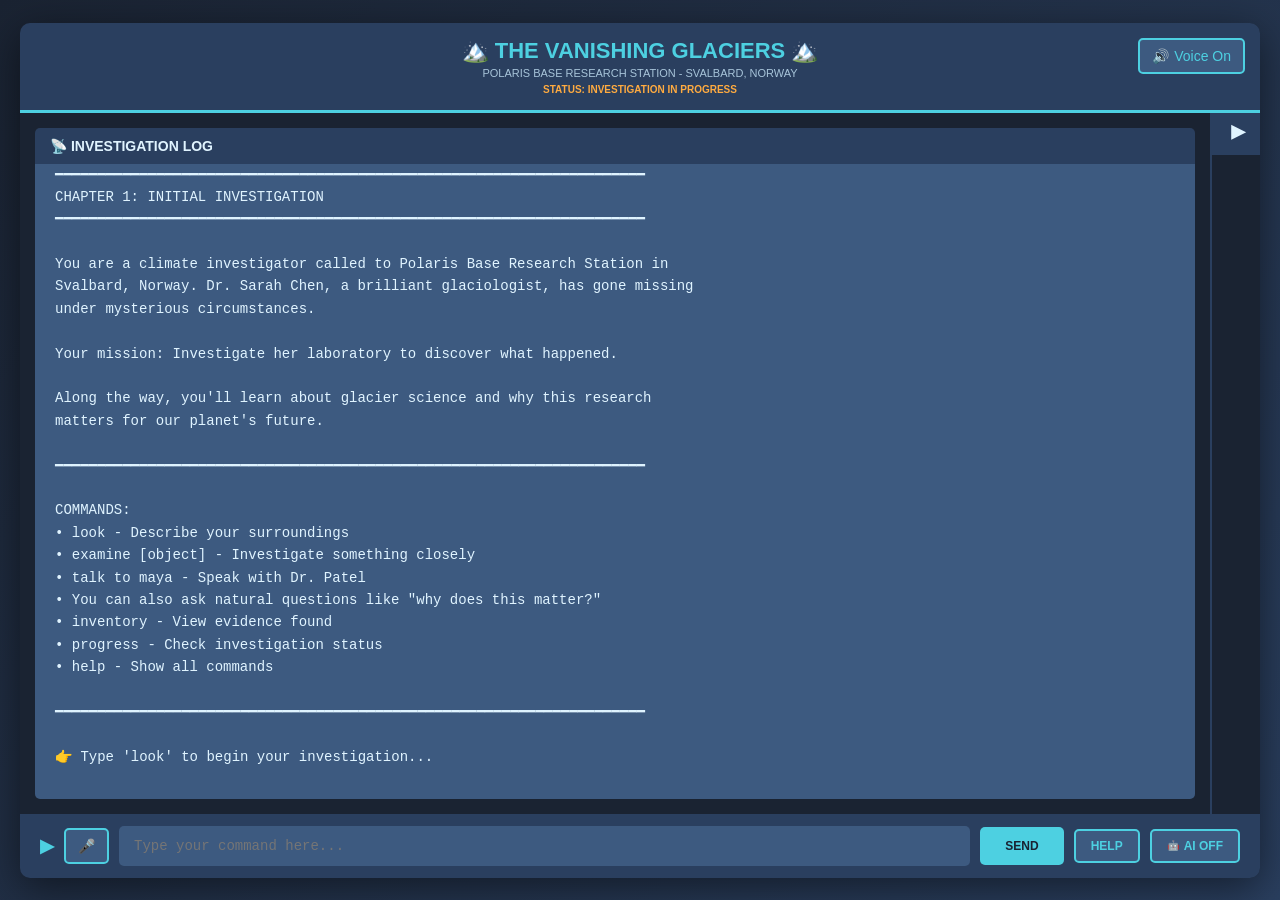
<file: web_version_with_voice.html>
<!DOCTYPE html>
<html lang="en">
<head>
    <meta charset="UTF-8">
    <meta name="viewport" content="width=device-width, initial-scale=1.0">
    <title>The Vanishing Glaciers - Chapter 1</title>
    <style>
        * {
            margin: 0;
            padding: 0;
            box-sizing: border-box;
        }

        body {
            font-family: 'Segoe UI', Tahoma, Geneva, Verdana, sans-serif;
            background: linear-gradient(135deg, #1a2332 0%, #2a3f5f 100%);
            min-height: 100vh;
            display: flex;
            justify-content: center;
            align-items: center;
            padding: 20px;
        }

        .game-container {
            width: 100%;
            max-width: 1400px;
            height: 95vh;
            background: #1a2332;
            border-radius: 10px;
            box-shadow: 0 10px 40px rgba(0, 0, 0, 0.5);
            display: flex;
            flex-direction: column;
            overflow: hidden;
        }

        .header {
            background: #2a3f5f;
            padding: 15px;
            text-align: center;
            border-bottom: 3px solid #4dd0e1;
            position: relative;
        }

        .title {
            color: #4dd0e1;
            font-size: 22px;
            font-weight: bold;
            margin-bottom: 3px;
        }

        .subtitle {
            color: #a8c5da;
            font-size: 11px;
            margin-bottom: 5px;
        }

        .status {
            color: #ffab40;
            font-size: 10px;
            font-weight: bold;
        }

        .voice-controls {
            position: absolute;
            top: 15px;
            right: 15px;
            display: flex;
            gap: 10px;
            align-items: center;
        }

        .voice-button {
            background: #3d5a80;
            border: 2px solid #4dd0e1;
            color: #4dd0e1;
            padding: 8px 12px;
            border-radius: 5px;
            cursor: pointer;
            font-size: 14px;
            transition: all 0.3s ease;
            display: flex;
            align-items: center;
            gap: 5px;
        }

        .voice-button:hover {
            background: #4dd0e1;
            color: #1a2332;
        }

        .voice-button.active {
            background: #4dd0e1;
            color: #1a2332;
        }

        .voice-button.muted {
            background: #d32f2f;
            border-color: #d32f2f;
            color: white;
        }

        .mic-button {
            background: #3d5a80;
            border: 2px solid #4dd0e1;
            color: #4dd0e1;
            padding: 8px 12px;
            border-radius: 5px;
            cursor: pointer;
            font-size: 14px;
            transition: all 0.3s ease;
            display: flex;
            align-items: center;
            gap: 5px;
        }

        .mic-button:hover {
            background: #4dd0e1;
            color: #1a2332;
        }

        .mic-button.listening {
            background: #ff5252;
            border-color: #ff5252;
            color: white;
            animation: pulse-mic 1.5s ease-in-out infinite;
        }

        @keyframes pulse-mic {
            0%, 100% { transform: scale(1); }
            50% { transform: scale(1.05); }
        }

        .mic-button.error {
            background: #ffab40;
            border-color: #ffab40;
            color: #1a2332;
        }

        .listening-indicator {
            display: none;
            align-items: center;
            gap: 5px;
            color: #ff5252;
            font-size: 12px;
            font-weight: bold;
        }

        .listening-indicator.active {
            display: flex;
            animation: pulse 1s ease-in-out infinite;
        }

        .listening-wave {
            width: 4px;
            height: 16px;
            background: #ff5252;
            margin: 0 1px;
            animation: listen-wave 0.8s ease-in-out infinite;
        }

        .listening-wave:nth-child(2) {
            animation-delay: 0.1s;
        }

        .listening-wave:nth-child(3) {
            animation-delay: 0.2s;
        }

        .listening-wave:nth-child(4) {
            animation-delay: 0.3s;
        }

        @keyframes listen-wave {
            0%, 100% { height: 16px; }
            50% { height: 6px; }
        }

        .speaking-indicator {
            display: none;
            align-items: center;
            gap: 5px;
            color: #81c784;
            font-size: 12px;
            animation: pulse 1.5s ease-in-out infinite;
        }

        .speaking-indicator.active {
            display: flex;
        }

        @keyframes pulse {
            0%, 100% { opacity: 1; }
            50% { opacity: 0.5; }
        }

        .sound-wave {
            width: 3px;
            height: 12px;
            background: #81c784;
            margin: 0 1px;
            animation: wave 1s ease-in-out infinite;
        }

        .sound-wave:nth-child(2) {
            animation-delay: 0.1s;
        }

        .sound-wave:nth-child(3) {
            animation-delay: 0.2s;
        }

        @keyframes wave {
            0%, 100% { height: 12px; }
            50% { height: 4px; }
        }

        .main-content {
            display: flex;
            flex: 1;
            overflow: hidden;
        }

        .chat-panel {
            flex: 1;
            display: flex;
            flex-direction: column;
            padding: 15px;
            overflow: hidden;
        }

        .chat-header {
            background: #2a3f5f;
            color: #e0f4ff;
            padding: 10px 15px;
            border-radius: 5px 5px 0 0;
            font-weight: bold;
            font-size: 14px;
        }

        .chat-display {
            flex: 1;
            background: #3d5a80;
            color: #e0f4ff;
            padding: 20px;
            overflow-y: auto;
            font-family: 'Courier New', monospace;
            font-size: 14px;
            line-height: 1.6;
            border-radius: 0 0 5px 5px;
            white-space: pre-wrap;
        }

        .chat-display::-webkit-scrollbar {
            width: 10px;
        }

        .chat-display::-webkit-scrollbar-track {
            background: #2a3f5f;
        }

        .chat-display::-webkit-scrollbar-thumb {
            background: #4dd0e1;
            border-radius: 5px;
        }

        .message {
            margin-bottom: 15px;
        }

        .player-message {
            color: #4dd0e1;
            font-weight: bold;
        }

        .system-message {
            color: #e0f4ff;
        }

        .success-message {
            color: #81c784;
        }

        .warning-message {
            color: #ffab40;
        }

        .separator {
            color: #a8c5da;
            margin: 10px 0;
        }

        .evidence-panel {
            width: 350px;
            background: #1a2332;
            border-left: 2px solid #2a3f5f;
            display: flex;
            flex-direction: column;
            transition: width 0.3s ease;
        }

        .evidence-panel.collapsed {
            width: 50px;
        }

        .evidence-header {
            background: #2a3f5f;
            color: #e0f4ff;
            padding: 10px 15px;
            font-weight: bold;
            font-size: 14px;
            cursor: pointer;
            user-select: none;
            display: flex;
            justify-content: space-between;
            align-items: center;
            overflow: hidden;
            white-space: nowrap;
        }

        .evidence-header:hover {
            background: #3d5a80;
        }

        .evidence-title {
            transition: opacity 0.2s ease;
        }

        .evidence-panel.collapsed .evidence-title {
            opacity: 0;
            width: 0;
            overflow: hidden;
        }

        .evidence-toggle {
            font-size: 18px;
            transition: transform 0.3s ease;
            flex-shrink: 0;
        }

        .evidence-panel.collapsed .evidence-toggle {
            transform: rotate(180deg);
        }

        .evidence-content {
            display: flex;
            flex-direction: column;
            flex: 1;
            overflow: hidden;
        }

        .evidence-panel.collapsed .evidence-content {
            display: none;
        }

        .evidence-list {
            flex: 1;
            overflow-y: auto;
            padding: 10px;
        }

        .evidence-item {
            margin: 8px 0;
            padding: 12px;
            border-radius: 5px;
            display: flex;
            align-items: center;
            gap: 10px;
        }

        .evidence-undiscovered {
            background: #546e7a;
        }

        .evidence-found {
            background: #64b5f6;
        }

        .evidence-examined {
            background: #81c784;
        }

        .evidence-status {
            font-size: 18px;
            font-weight: bold;
            color: #1a2332;
        }

        .evidence-name {
            flex: 1;
            color: #1a2332;
            font-size: 12px;
            font-weight: bold;
        }

        .evidence-badge {
            font-size: 9px;
            color: #1a2332;
            font-weight: bold;
        }

        .progress-summary {
            background: #2a3f5f;
            padding: 15px;
            color: #a8c5da;
            font-size: 12px;
            border-top: 1px solid #3d5a80;
        }

        .input-area {
            background: #2a3f5f;
            padding: 12px 20px;
            display: flex;
            gap: 10px;
            align-items: center;
        }

        .input-label {
            color: #4dd0e1;
            font-weight: bold;
            font-size: 18px;
        }

        .help-button {
            background: #3d5a80;
            color: #4dd0e1;
            border: 2px solid #4dd0e1;
            padding: 8px 15px;
            font-weight: bold;
            border-radius: 5px;
            cursor: pointer;
            font-size: 12px;
            transition: all 0.2s ease;
        }

        .help-button:hover {
            background: #4dd0e1;
            color: #1a2332;
        }

        .help-popup {
            display: none;
            position: fixed;
            top: 0;
            left: 0;
            width: 100%;
            height: 100%;
            background: rgba(0, 0, 0, 0.8);
            z-index: 1000;
            justify-content: center;
            align-items: center;
        }

        .help-popup.active {
            display: flex;
        }

        .ai-confirmation-popup {
            display: none;
            position: fixed;
            top: 0;
            left: 0;
            width: 100%;
            height: 100%;
            background: rgba(0, 0, 0, 0.8);
            z-index: 1000;
            justify-content: center;
            align-items: center;
        }

        .ai-confirmation-popup.active {
            display: flex;
        }

        .ai-confirmation-content {
            background: #2a3f5f;
            color: #e0f4ff;
            padding: 30px;
            border-radius: 10px;
            max-width: 500px;
            box-shadow: 0 10px 40px rgba(0, 0, 0, 0.5);
            border: 3px solid #4dd0e1;
        }

        .ai-confirmation-content h2 {
            color: #4dd0e1;
            margin-bottom: 15px;
            text-align: center;
        }

        .ai-confirmation-content p {
            margin-bottom: 15px;
            line-height: 1.6;
            font-size: 14px;
        }

        .ai-confirmation-content ul {
            margin-bottom: 15px;
            margin-left: 20px;
            line-height: 1.6;
            font-size: 14px;
        }

        .ai-confirmation-content .privacy-highlight {
            background: #3d5a80;
            padding: 15px;
            border-radius: 5px;
            border-left: 4px solid #81c784;
            margin: 15px 0;
        }

        .ai-confirmation-buttons {
            display: flex;
            gap: 10px;
            margin-top: 20px;
        }

        .ai-confirm-button {
            flex: 1;
            background: #4dd0e1;
            color: #1a2332;
            border: none;
            padding: 12px 20px;
            font-weight: bold;
            border-radius: 5px;
            cursor: pointer;
            font-size: 14px;
        }

        .ai-confirm-button:hover {
            background: #7fb3d5;
        }

        .ai-cancel-button {
            flex: 1;
            background: #3d5a80;
            color: #e0f4ff;
            border: 2px solid #4dd0e1;
            padding: 12px 20px;
            font-weight: bold;
            border-radius: 5px;
            cursor: pointer;
            font-size: 14px;
        }

        .ai-cancel-button:hover {
            background: #4a6a8f;
        }

        .help-content {
            background: #2a3f5f;
            color: #e0f4ff;
            padding: 30px;
            border-radius: 10px;
            max-width: 600px;
            max-height: 80vh;
            overflow-y: auto;
            box-shadow: 0 10px 40px rgba(0, 0, 0, 0.5);
            border: 3px solid #4dd0e1;
        }

        .help-content h2 {
            color: #4dd0e1;
            margin-bottom: 15px;
            text-align: center;
        }

        .help-content h3 {
            color: #81c784;
            margin-top: 15px;
            margin-bottom: 8px;
            font-size: 14px;
        }

        .help-content p, .help-content ul {
            margin-bottom: 10px;
            line-height: 1.6;
            font-size: 13px;
        }

        .help-content ul {
            margin-left: 20px;
        }

        .help-close {
            background: #4dd0e1;
            color: #1a2332;
            border: none;
            padding: 10px 25px;
            font-weight: bold;
            border-radius: 5px;
            cursor: pointer;
            font-size: 12px;
            display: block;
            margin: 20px auto 0;
        }

        .help-close:hover {
            background: #7fb3d5;
        }

        .input-field {
            flex: 1;
            background: #3d5a80;
            border: none;
            color: #e0f4ff;
            padding: 12px 15px;
            font-family: 'Courier New', monospace;
            font-size: 14px;
            border-radius: 5px;
        }

        .input-field:focus {
            outline: 2px solid #4dd0e1;
        }

        .send-button {
            background: #4dd0e1;
            color: #1a2332;
            border: none;
            padding: 12px 25px;
            font-weight: bold;
            border-radius: 5px;
            cursor: pointer;
            font-size: 12px;
        }

        .send-button:hover {
            background: #7fb3d5;
        }

        .send-button:active {
            transform: translateY(1px);
        }

        .ai-toggle {
            background: #3d5a80;
            color: #4dd0e1;
            border: 2px solid #4dd0e1;
            padding: 8px 15px;
            font-weight: bold;
            border-radius: 5px;
            cursor: pointer;
            font-size: 12px;
            transition: all 0.2s ease;
            display: flex;
            align-items: center;
            gap: 5px;
        }

        .ai-toggle:hover {
            background: #4dd0e1;
            color: #1a2332;
        }

        .ai-toggle.active {
            background: #81c784;
            border-color: #81c784;
            color: #1a2332;
        }

        .ai-toggle.loading {
            background: #ffab40;
            border-color: #ffab40;
            color: #1a2332;
            cursor: wait;
        }

        .ai-indicator {
            font-size: 10px;
        }

        .loading-overlay {
            display: none;
            position: fixed;
            top: 0;
            left: 0;
            width: 100%;
            height: 100%;
            background: rgba(26, 35, 50, 0.95);
            z-index: 2000;
            justify-content: center;
            align-items: center;
            flex-direction: column;
        }

        .loading-overlay.active {
            display: flex;
        }

        .loading-content {
            text-align: center;
            color: #e0f4ff;
        }

        .loading-spinner {
            width: 50px;
            height: 50px;
            border: 5px solid #3d5a80;
            border-top: 5px solid #4dd0e1;
            border-radius: 50%;
            animation: spin 1s linear infinite;
            margin: 20px auto;
        }

        @keyframes spin {
            0% { transform: rotate(0deg); }
            100% { transform: rotate(360deg); }
        }

        .loading-text {
            font-size: 18px;
            font-weight: bold;
            color: #4dd0e1;
            margin-bottom: 10px;
        }

        .loading-subtext {
            font-size: 12px;
            color: #a8c5da;
            margin-top: 10px;
        }

        .loading-progress {
            width: 300px;
            height: 20px;
            background: #3d5a80;
            border-radius: 10px;
            overflow: hidden;
            margin: 15px auto;
        }

        .loading-bar {
            height: 100%;
            background: linear-gradient(90deg, #4dd0e1, #81c784);
            width: 0%;
            transition: width 0.3s ease;
        }

        @media (max-width: 1024px) {
            .main-content {
                flex-direction: column;
            }

            .evidence-panel {
                width: 100%;
                max-height: 250px;
                border-left: none;
                border-top: 2px solid #2a3f5f;
            }

            .evidence-panel.collapsed {
                width: 100%;
                max-height: 40px;
            }
        }

        @media (max-width: 768px) {
            .title {
                font-size: 18px;
            }

            .subtitle {
                font-size: 10px;
            }

            .input-area {
                padding: 10px;
                gap: 5px;
            }

            .input-label {
                display: none; /* Hide arrow on mobile to save space */
            }

            .input-field {
                font-size: 14px;
                padding: 10px;
            }

            .ai-toggle, .help-button, .send-button, .mic-button {
                padding: 10px 12px;
                font-size: 11px;
            }

            .ai-indicator {
                font-size: 14px;
            }

            #aiToggleText {
                display: none; /* Show only icon on mobile */
            }

            .help-button {
                padding: 10px 15px;
            }

            .voice-controls {
                top: 10px;
                right: 10px;
            }

            .voice-button {
                padding: 6px 10px;
                font-size: 12px;
            }

            #muteText {
                display: none; /* Hide text on mobile */
            }

            .listening-indicator {
                font-size: 10px;
            }
        }

        @media (max-width: 480px) {
            .game-container {
                height: 100vh;
                border-radius: 0;
            }

            .input-area {
                flex-wrap: wrap;
                padding: 8px;
            }

            .input-field {
                width: 100%;
                order: 1;
                margin-bottom: 5px;
            }

            .send-button {
                order: 2;
                flex: 1;
            }

            .mic-button {
                order: 3;
                flex: 1;
            }

            .listening-indicator {
                order: 4;
                flex: 1;
            }

            .help-button {
                order: 5;
                flex: 1;
            }

            .ai-toggle {
                order: 6;
                flex: 1;
            }

            .chat-display {
                font-size: 13px;
                padding: 15px;
            }
        }
    </style>
</head>
<body>
    <div class="game-container">
        <div class="header">
            <div class="voice-controls">
                <div class="speaking-indicator" id="speakingIndicator">
                    <span>🔊</span>
                    <div class="sound-wave"></div>
                    <div class="sound-wave"></div>
                    <div class="sound-wave"></div>
                </div>
                <button class="voice-button" id="muteButton" onclick="toggleMute()" title="Toggle voice narration">
                    <span id="muteIcon">🔊</span>
                    <span id="muteText">Voice On</span>
                </button>
            </div>
            <div class="title">🏔️ THE VANISHING GLACIERS 🏔️</div>
            <div class="subtitle">POLARIS BASE RESEARCH STATION - SVALBARD, NORWAY</div>
            <div class="status" id="status">STATUS: INVESTIGATION IN PROGRESS</div>
        </div>

        <div class="main-content">
            <div class="chat-panel">
                <div class="chat-header">📡 INVESTIGATION LOG</div>
                <div class="chat-display" id="chatDisplay"></div>
            </div>

            <div class="evidence-panel collapsed" id="evidencePanel">
                <div class="evidence-header" onclick="toggleEvidence()">
                    <span class="evidence-title">📋 EVIDENCE LOG</span>
                    <span class="evidence-toggle">◀</span>
                </div>
                <div class="evidence-content">
                    <div class="evidence-list" id="evidenceList"></div>
                    <div class="progress-summary" id="progressSummary">
                        Evidence: 0/3 Found<br>
                        Examined: 0/3
                    </div>
                </div>
            </div>
        </div>

        <div class="input-area">
            <div class="input-label">▶</div>
            <button class="mic-button" id="micButton" onclick="toggleVoiceInput()" title="Voice input (click to speak)">
                <span id="micIcon">🎤</span>
            </button>
            <div class="listening-indicator" id="listeningIndicator">
                <span>Listening...</span>
                <div class="listening-wave"></div>
                <div class="listening-wave"></div>
                <div class="listening-wave"></div>
                <div class="listening-wave"></div>
            </div>
            <input type="text" id="commandInput" class="input-field" placeholder="Type your command here..." autocomplete="off">
            <button class="send-button" onclick="submitCommand()">SEND</button>
            <button class="help-button" onclick="toggleHelp()">HELP</button>
            <button class="ai-toggle" id="aiToggle" onclick="showAIConfirmation()" title="Toggle AI-powered natural language understanding">
                <span class="ai-indicator">🤖</span>
                <span id="aiToggleText">AI OFF</span>
            </button>
        </div>
    </div>

    <!-- Loading Overlay for AI Model -->
    <div class="loading-overlay" id="loadingOverlay">
        <div class="loading-content">
            <div class="loading-text">🤖 Loading AI Model...</div>
            <div class="loading-spinner"></div>
            <div class="loading-progress">
                <div class="loading-bar" id="loadingBar"></div>
            </div>
            <div class="loading-subtext" id="loadingSubtext">Downloading model (first time only)...</div>
        </div>
    </div>

    <!-- Help Popup -->
    <div class="help-popup" id="helpPopup">
        <div class="help-content">
            <h2>🏔️ HOW TO PLAY 🏔️</h2>
            
            <h3>📍 Your Mission</h3>
            <p>Investigate Dr. Sarah Chen's laboratory to discover what happened to her. Examine evidence, talk to Dr. Patel, and learn about glacier science.</p>
            
            <h3>💬 Commands</h3>
            <ul>
                <li><strong>look</strong> - Describe your surroundings</li>
                <li><strong>examine [object]</strong> - Investigate something closely
                    <br>Examples: "examine monitoring station", "examine workstation"</li>
                <li><strong>talk to maya</strong> - Speak with Dr. Patel</li>
                <li><strong>inventory</strong> - View evidence you've found</li>
                <li><strong>progress</strong> - Check investigation status</li>
            </ul>
            
            <h3>❓ Natural Questions</h3>
            <p>You can also ask questions naturally! Try:</p>
            <ul>
                <li>"Why does this matter?"</li>
                <li>"Tell me about glaciers"</li>
                <li>"What happened to Dr. Chen?"</li>
                <li>"How do you measure temperature?"</li>
            </ul>
            
            <h3>📋 Evidence Panel</h3>
            <p>Click the "📋 EVIDENCE LOG" header to show/hide the evidence tracker. It automatically opens when you discover new evidence!</p>
            
            <h3>🎯 Winning</h3>
            <p>To solve the mystery:</p>
            <ul>
                <li>Find all 4 pieces of evidence</li>
                <li>Examine each piece carefully</li>
                <li>Talk to Dr. Patel about what you've found</li>
            </ul>
            
            <h3>💡 Tips</h3>
            <ul>
                <li>Examine everything in the lab</li>
                <li>Read the climate science lessons in each evidence</li>
                <li>Ask Dr. Patel questions about the research</li>
                <li>There's no way to fail - explore freely!</li>
            </ul>

            <h3>🔊 Voice Features</h3>
            <p>Use voice input and output for a hands-free experience!</p>
            <p><strong>Voice Input (🎤 button):</strong></p>
            <ul>
                <li><strong>Click to speak</strong> - Speak your command instead of typing</li>
                <li><strong>On-device recognition</strong> - Speech runs locally on your device</li>
                <li><strong>Privacy-first</strong> - No data sent to external servers</li>
                <li><strong>Visual feedback</strong> - Animated waves show when listening</li>
                <li><strong>Auto-submit</strong> - Stops after 1.5 seconds of silence</li>
                <li><strong>Fallback</strong> - Recognized text appears in input field for editing</li>
            </ul>
            <p><strong>Voice Output (🔊 button in top-right):</strong></p>
            <ul>
                <li><strong>Dr. Patel's dialogue</strong> - Automatically spoken with character voice</li>
                <li><strong>Narrator voice</strong> - System messages, locations, and evidence descriptions</li>
                <li><strong>Mute/Unmute</strong> - Toggle all voice output on/off</li>
                <li><strong>Skip speech</strong> - New dialogue interrupts current speech</li>
                <li><strong>Speaking indicator</strong> - Visual feedback when voice is active</li>
            </ul>

            <h3>🤖 AI Mode (Optional)</h3>
            <p>Click the "🤖 AI OFF" button to enable AI-powered natural language understanding!</p>
            <ul>
                <li><strong>Better understanding</strong> - Type naturally, the AI figures out what you mean</li>
                <li><strong>Privacy-first</strong> - Runs locally in your browser, nothing sent to servers</li>
                <li><strong>First load</strong> - Downloads AI model (~2-3 GB, cached after first time)</li>
                <li><strong>Works offline</strong> - After loading, works without internet!</li>
                <li><strong>Fallback</strong> - Regular keyword mode works if AI isn't available</li>
            </ul>
            
            <button class="help-close" onclick="toggleHelp()">CLOSE</button>
        </div>
    </div>

    <!-- AI Confirmation Popup -->
    <div class="ai-confirmation-popup" id="aiConfirmationPopup">
        <div class="ai-confirmation-content">
            <h2>🤖 Enable AI Mode?</h2>
            
            <p>AI Mode downloads a small language model (~2-3 GB) to help understand your commands more naturally.</p>
            
            <div class="privacy-highlight">
                <strong>🔒 Your Privacy:</strong>
                <ul>
                    <li>✓ Runs 100% locally in your browser</li>
                    <li>✓ Nothing is sent to external servers</li>
                    <li>✓ Your commands stay on your device</li>
                    <li>✓ Works offline after initial download</li>
                </ul>
            </div>
            
            <p><strong>First Time Setup:</strong></p>
            <ul>
                <li>Downloads ~2-3 GB AI model (first time only)</li>
                <li>Takes 2-5 minutes depending on connection</li>
                <li>Cached for future sessions</li>
                <li>Requires WebGPU-compatible browser</li>
            </ul>
            
            <p><strong>Benefits:</strong></p>
            <ul>
                <li>Better natural language understanding</li>
                <li>More flexible command parsing</li>
                <li>Understands context and complex queries</li>
            </ul>
            
            <p style="font-size: 12px; color: #a8c5da; margin-top: 15px;">
                Note: The game works perfectly without AI mode using keyword matching. AI is completely optional!
            </p>
            
            <div class="ai-confirmation-buttons">
                <button class="ai-cancel-button" onclick="closeAIConfirmation()">No Thanks</button>
                <button class="ai-confirm-button" onclick="confirmAIMode()">Enable AI Mode</button>
            </div>
        </div>
    </div>

    <script>
        // Game State
        const gameState = {
            discoveredEvidence: new Set(),
            examinedEvidence: new Set(),
            talkedToMaya: false,
            learnedConcepts: new Set(),
            gameStarted: false,
            topicsDiscussed: new Set(),
            interactionPoints: {},
            evidence: {},
            evidencePanelOpen: false,
            aiMode: false,
            aiEngine: null,
            aiLoading: false
        };

        // Text-to-Speech State
        let speechEnabled = true;
        let currentSpeech = null;
        const speechSynthesis = window.speechSynthesis;

        // Speech Recognition State
        let recognition = null;
        let isListening = false;
        let recognitionSupported = false;
        let recognitionTimeout = null;
        let hasProcessedResult = false; // Prevent duplicate processing

        // Voice settings for different speakers
        // Using OFFLINE voices to avoid Google server dependency
        const voices = {
            patel: { rate: 0.95, pitch: 1.1, volume: 1.0 },  // Dr. Patel: Lekha (hi-IN) - Hindi voice, offline
            narrator: { rate: 1.0, pitch: 1.0, volume: 0.9 }  // Narrator: Martha (en-GB) - UK English, offline
            // TO ADD NEW CHARACTER VOICES:
            // 1. Add voice settings here, e.g.:
            //    kristin: { rate: 0.9, pitch: 0.95, volume: 1.0 }
            // 
            // 2. In addMessage(), add detection pattern:
            //    else if (text.startsWith('🗣️  Kristin:')) {
            //        speak(text, 'kristin');
            //    }
            //
            // 3. In speak() function, add voice selection:
            //    else if (voiceType === 'kristin') {
            //        // Select appropriate voice for Kristin
            //        const kristinVoice = availableVoices.find(voice => 
            //            voice.name.includes('Moira') && voice.lang === 'en-IE'  // Example: Irish accent
            //        );
            //    }
            //
            // 4. In character dialogue functions, use format:
            //    return `🗣️  Kristin:
            //    ━━━━━━━━━━━━━━━━━━━━━━━━━━━━━━━━━━━━━━━━━━━━━━
            //    "Character dialogue here..."`
            //
            // Available offline voices from your system (no Google dependency):
            // - Lekha (hi-IN) - Hindi
            // - Martha (en-GB) - UK English female
            // - Moira (en-IE) - Irish English female
            // - Karen (en-AU) - Australian English female
            // - Catherine (en-AU) - Australian English female
            // - Samantha (en-US) - US English female (default)
            // - And many more - see console log on page load
        };

        // Initialize Speech Recognition
        function initSpeechRecognition() {
            // Check for speech recognition support
            const SpeechRecognition = window.SpeechRecognition || window.webkitSpeechRecognition;
            
            if (!SpeechRecognition) {
                recognitionSupported = false;
                console.log('Speech recognition not supported in this browser');
                return;
            }

            recognitionSupported = true;
            recognition = new SpeechRecognition();
            
            // Configure recognition for full phrase capture
            recognition.continuous = true; // Keep listening
            recognition.interimResults = true; // Get interim results to show progress
            recognition.maxAlternatives = 1;
            recognition.lang = 'en-US';

            let finalTranscript = '';
            let silenceTimer = null;

            // Handle results
            recognition.onresult = (event) => {
                let interimTranscript = '';
                
                // Process all results
                for (let i = event.resultIndex; i < event.results.length; i++) {
                    const transcript = event.results[i][0].transcript;
                    
                    if (event.results[i].isFinal) {
                        finalTranscript += transcript + ' ';
                        console.log('Final result:', transcript);
                    } else {
                        interimTranscript += transcript;
                        console.log('Interim result:', transcript);
                    }
                }
                
                // Update input field with current recognition (interim or final)
                const input = document.getElementById('commandInput');
                const currentText = (finalTranscript + interimTranscript).trim();
                input.value = currentText;
                
                // Clear existing silence timer
                if (silenceTimer) {
                    clearTimeout(silenceTimer);
                }
                
                // Set new silence timer - stop after 1.5 seconds of silence
                silenceTimer = setTimeout(() => {
                    if (isListening && finalTranscript.trim()) {
                        console.log('Silence detected, finalizing...');
                        processRecognitionResult(finalTranscript.trim());
                    }
                }, 1500);
            };

            // Process final recognition result
            function processRecognitionResult(transcript) {
                if (hasProcessedResult) {
                    console.log('Already processed, ignoring');
                    return;
                }
                
                hasProcessedResult = true;
                
                console.log(`Final transcript: "${transcript}"`);
                
                // Put the recognized text in the input field
                const input = document.getElementById('commandInput');
                input.value = transcript;
                
                // Show in log
                addMessage(`🎤 Voice input: "${transcript}"`, 'player-message');
                
                // Stop listening
                stopListening();
                
                // Auto-submit
                setTimeout(() => submitCommand(), 500);
                
                // Reset for next use
                finalTranscript = '';
            }

            // Handle errors
            recognition.onerror = (event) => {
                console.error('Speech recognition error:', event.error);
                
                // Ignore "no-speech" and "aborted" errors as they're normal when stopping
                if (event.error === 'aborted') {
                    stopListening();
                    return;
                }
                
                if (event.error === 'no-speech') {
                    stopListening();
                    addMessage('🎤 No speech detected. Please try again.', 'warning-message');
                    return;
                }
                
                const micButton = document.getElementById('micButton');
                const micIcon = document.getElementById('micIcon');
                
                micButton.classList.remove('listening');
                micButton.classList.add('error');
                micIcon.textContent = '⚠️';
                
                hideListeningIndicator();
                isListening = false;
                hasProcessedResult = false;
                finalTranscript = '';
                
                let errorMessage = 'Voice input error. ';
                switch(event.error) {
                    case 'audio-capture':
                        errorMessage += 'No microphone found. Please check your device settings.';
                        break;
                    case 'not-allowed':
                        errorMessage += 'Microphone access denied. Please enable microphone permissions.';
                        break;
                    case 'network':
                        errorMessage += 'Network error. Speech recognition works offline in most browsers.';
                        break;
                    default:
                        errorMessage += 'Please try again or type your command.';
                }
                
                addMessage(errorMessage, 'warning-message');
                
                // Reset button after 2 seconds
                setTimeout(() => {
                    micButton.classList.remove('error');
                    micIcon.textContent = '🎤';
                }, 2000);
            };

            // Handle end of recognition
            recognition.onend = () => {
                console.log('Speech recognition ended');
                
                // If we have a final transcript and haven't processed it yet, process it now
                if (finalTranscript.trim() && !hasProcessedResult) {
                    processRecognitionResult(finalTranscript.trim());
                } else {
                    stopListening();
                    finalTranscript = '';
                }
            };

            // Handle start of recognition
            recognition.onstart = () => {
                console.log('Speech recognition started');
                hasProcessedResult = false;
                finalTranscript = '';
            };
        }

        // Stop listening helper function
        function stopListening() {
            if (recognition && isListening) {
                try {
                    recognition.stop();
                } catch (e) {
                    console.log('Recognition already stopped');
                }
            }
            
            const micButton = document.getElementById('micButton');
            const micIcon = document.getElementById('micIcon');
            
            micButton.classList.remove('listening');
            micIcon.textContent = '🎤';
            hideListeningIndicator();
            isListening = false;
            
            // Clear any pending timeout
            if (recognitionTimeout) {
                clearTimeout(recognitionTimeout);
                recognitionTimeout = null;
            }
        }

        // Toggle voice input
        function toggleVoiceInput() {
            if (!recognitionSupported) {
                addMessage('❌ Voice input is not supported in this browser. Please use Chrome, Edge, or Safari, or type your command.', 'warning-message');
                return;
            }

            if (isListening) {
                // Stop listening
                stopListening();
            } else {
                // Start listening
                try {
                    const micButton = document.getElementById('micButton');
                    const micIcon = document.getElementById('micIcon');
                    
                    micButton.classList.add('listening');
                    micIcon.textContent = '🎤';
                    showListeningIndicator();
                    
                    hasProcessedResult = false; // Reset before starting
                    recognition.start();
                    isListening = true;
                    
                    addMessage('🎤 Listening... Speak your command now.', 'system-message');
                    
                    // Auto-stop after 10 seconds as safety
                    recognitionTimeout = setTimeout(() => {
                        if (isListening) {
                            stopListening();
                            addMessage('🎤 Listening timed out. Please try again.', 'warning-message');
                        }
                    }, 10000);
                } catch (error) {
                    console.error('Failed to start recognition:', error);
                    addMessage('❌ Failed to start voice input. Please try again or type your command.', 'warning-message');
                    isListening = false;
                    hasProcessedResult = false;
                }
            }
        }

        // Show listening indicator
        function showListeningIndicator() {
            document.getElementById('listeningIndicator').classList.add('active');
        }

        // Hide listening indicator
        function hideListeningIndicator() {
            document.getElementById('listeningIndicator').classList.remove('active');
        }

        // Toggle mute function
        function toggleMute() {
            speechEnabled = !speechEnabled;
            const muteButton = document.getElementById('muteButton');
            const muteIcon = document.getElementById('muteIcon');
            const muteText = document.getElementById('muteText');
            
            if (speechEnabled) {
                muteButton.classList.remove('muted');
                muteIcon.textContent = '🔊';
                muteText.textContent = 'Voice On';
                console.log('🔊 Voice enabled');
                // Use skipSpeech=true to prevent speaking this message
                addMessage('🔊 Voice narration enabled', 'system-message', true);
            } else {
                muteButton.classList.add('muted');
                muteIcon.textContent = '🔇';
                muteText.textContent = 'Voice Off';
                stopSpeech();
                console.log('🔇 Voice disabled');
                // Use skipSpeech=true to prevent speaking this message
                addMessage('🔇 Voice narration disabled', 'system-message', true);
            }
        }

        // Stop current speech
        function stopSpeech() {
            // Always cancel any ongoing speech, not just if we have a reference
            speechSynthesis.cancel();
            currentSpeech = null;
            hideSpeakingIndicator();
        }

        // Show speaking indicator
        function showSpeakingIndicator() {
            document.getElementById('speakingIndicator').classList.add('active');
        }

        // Hide speaking indicator
        function hideSpeakingIndicator() {
            document.getElementById('speakingIndicator').classList.remove('active');
        }

        // Speak text with specified voice settings
        function speak(text, voiceType = 'narrator') {
            // Check if speech is enabled FIRST
            if (!speechEnabled) {
                console.log('Speech disabled, not speaking');
                return;
            }
            
            // Stop any current speech (interrupt mode)
            stopSpeech();
            
            // Clean text for TTS (remove emojis and special formatting)
            const cleanText = text
                .replace(/[\u{1F300}-\u{1F9FF}]/gu, '') // Remove emojis
                .replace(/[\u{2700}-\u{27BF}]/gu, '') // Remove dingbats
                .replace(/[\u{1F600}-\u{1F64F}]/gu, '') // Remove emoticons
                .replace(/[─━]+/g, '') // Remove separator lines
                .replace(/Dr\. /g, 'Doctor ') // Expand abbreviations
                .replace(/\n{3,}/g, '\n\n') // Reduce excessive newlines
                .trim();
            
            if (!cleanText) return;
            
            const utterance = new SpeechSynthesisUtterance(cleanText);
            
            // Apply voice settings
            const voiceSettings = voices[voiceType] || voices.narrator;
            utterance.rate = voiceSettings.rate;
            utterance.pitch = voiceSettings.pitch;
            utterance.volume = voiceSettings.volume;
            
            // Ensure voices are loaded
            let availableVoices = speechSynthesis.getVoices();
            
            // If voices aren't loaded yet, try again after a short delay
            if (availableVoices.length === 0) {
                speechSynthesis.addEventListener('voiceschanged', () => {
                    availableVoices = speechSynthesis.getVoices();
                });
            }
            
            // Select voice based on speaker type
            if (voiceType === 'patel') {
                // Dr. Patel: Use Lekha (Hindi, offline) - no Google dependency
                const patelVoice = availableVoices.find(voice => 
                    voice.name.includes('Lekha') && voice.lang === 'hi-IN'
                );
                
                if (patelVoice) {
                    utterance.voice = patelVoice;
                    console.log('Using voice for Dr. Patel:', patelVoice.name);
                } else {
                    // Fallback: Any Hindi voice, then female voices
                    const fallbackVoice = availableVoices.find(voice => 
                        voice.lang === 'hi-IN' ||
                        voice.name.includes('Female') || 
                        voice.name.includes('female') ||
                        voice.name.includes('Victoria') ||
                        voice.name.includes('Karen') ||
                        voice.name.includes('Moira')
                    );
                    
                    if (fallbackVoice) {
                        utterance.voice = fallbackVoice;
                        console.log('Using fallback voice for Dr. Patel:', fallbackVoice.name);
                    } else {
                        console.log('No preferred voice found for Dr. Patel, using default');
                    }
                }
            } else if (voiceType === 'narrator') {
                // Narrator: Use Martha (UK English, offline) - no Google dependency
                const narratorVoice = availableVoices.find(voice => 
                    voice.name.includes('Martha') && voice.lang === 'en-GB'
                );
                
                if (narratorVoice) {
                    utterance.voice = narratorVoice;
                    console.log('Using voice for narrator:', narratorVoice.name);
                } else {
                    // Fallback: Other UK English voices, then any English
                    const fallbackVoice = availableVoices.find(voice => 
                        voice.lang === 'en-GB' ||
                        voice.name.includes('Daniel') ||
                        voice.name.includes('Arthur') ||
                        voice.name.includes('Moira') ||
                        voice.lang.startsWith('en-')
                    );
                    
                    if (fallbackVoice) {
                        utterance.voice = fallbackVoice;
                        console.log('Using fallback voice for narrator:', fallbackVoice.name);
                    } else {
                        console.log('No preferred voice found for narrator, using default');
                    }
                }
            }
            
            // Event handlers
            utterance.onstart = () => {
                showSpeakingIndicator();
            };
            
            utterance.onend = () => {
                hideSpeakingIndicator();
                currentSpeech = null;
            };
            
            utterance.onerror = (event) => {
                console.error('Speech synthesis error:', event);
                hideSpeakingIndicator();
                currentSpeech = null;
            };
            
            currentSpeech = utterance;
            speechSynthesis.speak(utterance);
        }

        // Toggle evidence panel
        function toggleEvidence() {
            const panel = document.getElementById('evidencePanel');
            gameState.evidencePanelOpen = !gameState.evidencePanelOpen;
            
            if (gameState.evidencePanelOpen) {
                panel.classList.remove('collapsed');
            } else {
                panel.classList.add('collapsed');
            }
        }

        // Open evidence panel (when new evidence found)
        function openEvidencePanel() {
            const panel = document.getElementById('evidencePanel');
            gameState.evidencePanelOpen = true;
            panel.classList.remove('collapsed');
        }

        // Toggle help popup
        function toggleHelp() {
            const popup = document.getElementById('helpPopup');
            popup.classList.toggle('active');
        }

        // Close help popup when clicking outside
        document.getElementById('helpPopup').addEventListener('click', function(e) {
            if (e.target === this) {
                toggleHelp();
            }
        });

        // Show AI confirmation popup
        function showAIConfirmation() {
            // If AI is already on, turn it off
            if (gameState.aiMode) {
                toggleAIMode();
                return;
            }
            
            // Show confirmation popup
            const popup = document.getElementById('aiConfirmationPopup');
            popup.classList.add('active');
        }

        // Close AI confirmation popup
        function closeAIConfirmation() {
            const popup = document.getElementById('aiConfirmationPopup');
            popup.classList.remove('active');
        }

        // Confirm and enable AI mode
        function confirmAIMode() {
            closeAIConfirmation();
            toggleAIMode();
        }

        // Close AI confirmation when clicking outside
        document.addEventListener('DOMContentLoaded', function() {
            const aiPopup = document.getElementById('aiConfirmationPopup');
            if (aiPopup) {
                aiPopup.addEventListener('click', function(e) {
                    if (e.target === this) {
                        closeAIConfirmation();
                    }
                });
            }
        });

        // ============================================
        // AI MODE - WEB-LLM INTEGRATION
        // ============================================

        // Check if WebGPU is supported
        function supportsWebGPU() {
            return 'gpu' in navigator;
        }

        // Toggle AI Mode
        async function toggleAIMode() {
            if (gameState.aiLoading) {
                return; // Already loading
            }

            const button = document.getElementById('aiToggle');
            const buttonText = document.getElementById('aiToggleText');

            if (gameState.aiMode) {
                // Turn off AI mode
                gameState.aiMode = false;
                button.classList.remove('active');
                buttonText.textContent = 'AI OFF';
                addMessage('🤖 AI Mode disabled. Using keyword-based parsing.', 'system-message');
            } else {
                // Try to turn on AI mode
                if (!supportsWebGPU()) {
                    addMessage('❌ AI Mode requires WebGPU support. Your browser may not support it yet. Using keyword mode instead.', 'warning-message');
                    return;
                }

                // Load AI model
                await loadAIModel();
            }
        }

        // Load the Web-LLM model
        async function loadAIModel() {
            const button = document.getElementById('aiToggle');
            const buttonText = document.getElementById('aiToggleText');
            const overlay = document.getElementById('loadingOverlay');
            const loadingBar = document.getElementById('loadingBar');
            const loadingSubtext = document.getElementById('loadingSubtext');

            try {
                gameState.aiLoading = true;
                button.classList.add('loading');
                buttonText.textContent = 'LOADING...';
                overlay.classList.add('active');

                // Dynamically import Web-LLM
                const webllm = await import('https://esm.run/@mlc-ai/web-llm');

                // Progress callback
                const initProgressCallback = (progress) => {
                    const percent = Math.round(progress.progress * 100);
                    loadingBar.style.width = percent + '%';
                    loadingSubtext.textContent = progress.text || 'Loading...';
                };

                // Create engine with Phi-3-mini (small, fast model)
                loadingSubtext.textContent = 'Initializing AI engine...';
                gameState.aiEngine = await webllm.CreateMLCEngine(
                    "Phi-3-mini-4k-instruct-q4f16_1-MLC",
                    { 
                        initProgressCallback: initProgressCallback,
                        logLevel: "ERROR" // Reduce console spam
                    }
                );

                // Success!
                gameState.aiMode = true;
                gameState.aiLoading = false;
                button.classList.remove('loading');
                button.classList.add('active');
                buttonText.textContent = 'AI ON';
                overlay.classList.remove('active');

                addMessage('✅ AI Mode enabled! You can now use natural language. The AI understands context and can parse complex questions.', 'success-message');

            } catch (error) {
                console.error('AI Model loading failed:', error);
                gameState.aiLoading = false;
                button.classList.remove('loading');
                buttonText.textContent = 'AI OFF';
                overlay.classList.remove('active');

                addMessage('❌ Failed to load AI model: ' + error.message + '\nUsing keyword mode instead.', 'warning-message');
            }
        }

        // Parse command using AI
        async function parseWithAI(userInput) {
            if (!gameState.aiEngine) {
                return null;
            }

            try {
                // Create a prompt that helps the AI understand game commands
                const systemPrompt = `You are a command parser for a text adventure game. The player investigates Dr. Sarah Chen's disappearance at an Arctic research station.

Available actions:
- LOOK: Describe surroundings
- EXAMINE [object]: Inspect something (objects: monitoring_station, workstation, equipment_rack, storage_freezer, window, temperature_data, calibration_log, sarah_note, ice_core_sample)
- TALK [topic]: Discuss with Dr. Maya Patel (topics: glaciers, research, monitoring, data, sarah, disappearance, importance, ice cores)
- INVENTORY: Show collected evidence
- PROGRESS: Show investigation status
- HELP: Show help

Parse the user's input into ONE of these commands. Return ONLY a JSON object with this format:
{"action": "examine", "target": "monitoring_station"}
or
{"action": "talk", "topic": "glaciers"}
or
{"action": "look"}

Be flexible with natural language. Examples:
"tell me about the glacier work" → {"action": "talk", "topic": "glaciers"}
"check the computer" → {"action": "examine", "target": "workstation"}
"what happened to dr chen" → {"action": "talk", "topic": "sarah"}
"why does this matter" → {"action": "talk", "topic": "importance"}
"why is this important" → {"action": "talk", "topic": "importance"}
"why does this work matter" → {"action": "talk", "topic": "importance"}
"tell me about the research" → {"action": "talk", "topic": "research"}
"look at the ice samples" → {"action": "examine", "target": "storage_freezer"}
"examine the freezer" → {"action": "examine", "target": "storage_freezer"}
"what about ice cores" → {"action": "talk", "topic": "ice cores"}`;

                const messages = [
                    { role: "system", content: systemPrompt },
                    { role: "user", content: userInput }
                ];

                const response = await gameState.aiEngine.chat.completions.create({
                    messages: messages,
                    temperature: 0.3, // Lower temperature for more consistent parsing
                    max_tokens: 100
                });

                const aiResponse = response.choices[0].message.content.trim();
                
                // Try to extract JSON from response
                const jsonMatch = aiResponse.match(/\{[^}]+\}/);
                if (jsonMatch) {
                    const parsed = JSON.parse(jsonMatch[0]);
                    return parsed;
                }

                return null;
            } catch (error) {
                console.error('AI parsing error:', error);
                return null;
            }
        }

        // Execute AI-parsed command
        function executeAICommand(parsedCommand) {
            console.log('executeAICommand called with:', parsedCommand);
            
            if (!parsedCommand || !parsedCommand.action) {
                console.log('No action found in parsed command');
                return false;
            }

            const action = parsedCommand.action.toLowerCase();
            console.log('Action:', action, 'Topic/Target:', parsedCommand.topic || parsedCommand.target);

            switch (action) {
                case 'look':
                    showLocation();
                    return true;

                case 'examine':
                case 'look_at':
                case 'inspect':
                    if (parsedCommand.target) {
                        // Normalize the target to match game objects
                        const target = parsedCommand.target.replace(/_/g, ' ').toLowerCase();
                        handleExamine('examine ' + target);
                        return true;
                    }
                    return false;

                case 'talk':
                    if (parsedCommand.topic) {
                        handleTalk(parsedCommand.topic);
                        return true;
                    }
                    // Default talk to Maya
                    handleTalk('maya');
                    return true;

                case 'inventory':
                    showInventory();
                    return true;

                case 'progress':
                    showProgress();
                    return true;

                case 'help':
                    showHelp();
                    return true;

                default:
                    return false;
            }
        }

        // Initialize game data
        function initializeGame() {
            // Interaction Points
            gameState.interactionPoints = {
                monitoring_station: {
                    id: 'monitoring_station',
                    name: 'Temperature Monitoring Station',
                    description: 'A bank of screens displaying real-time temperature data from sensors embedded throughout the glacier. Color-coded displays show temperature gradients across different ice layers. Several areas glow red - indicating unusual warming patterns.',
                    examined: false,
                    evidenceId: 'temperature_data'
                },
                workstation: {
                    id: 'workstation',
                    name: "Dr. Chen's Workstation",
                    description: "Dr. Chen's primary computer station with multiple monitors. Research papers are scattered around, and a logbook sits open next to the keyboard. The screen is locked but still glowing.",
                    examined: false,
                    evidenceId: 'calibration_log'
                },
                equipment_rack: {
                    id: 'equipment_rack',
                    name: 'Equipment Storage Rack',
                    description: 'A metal rack holding various scientific instruments - ice core drills, thermal sensors, sample containers. There\'s a clipboard with equipment checkout logs. Some items appear to be missing from their usual spots.',
                    examined: false,
                    evidenceId: 'sarah_note'
                },
                storage_freezer: {
                    id: 'storage_freezer',
                    name: 'Sample Storage Freezer',
                    description: 'A large ultra-cold freezer (-80°C) housing ice core samples. Through the frosted glass door, you can see rows of cylindrical cores in protective sleeves. A recent sample sits in the quick-access compartment, its layers clearly visible through the clear plastic tube.',
                    examined: false,
                    evidenceId: 'ice_core_sample'
                },
                window: {
                    id: 'window',
                    name: 'Observation Window',
                    description: 'A large window overlooking the glacier research site. Through the glass, you can see the white expanse of ice stretching toward the mountains. Sensor arrays dot the landscape, their lights blinking in the Arctic twilight.',
                    examined: false,
                    evidenceId: null
                }
            };

            // Evidence
            gameState.evidence = {
                temperature_data: {
                    id: 'temperature_data',
                    name: 'Temperature Monitoring Data',
                    description: 'Active displays showing temperature readings from glacier sensors. The deep ice layers (800-1000 years old) show unusual red zones.',
                    detailedInfo: `TEMPERATURE GRADIENT ANALYSIS - DEEP ICE LAYERS
━━━━━━━━━━━━━━━━━━━━━━━━━━━━━━━━━━━━━━━━━━━━━
Depth: 800-1000 year layers
Current Reading: -12.3°C
Historical Average: -14.6°C
Deviation: +2.3°C (157% above normal variation)

Status: CRITICAL - Temperature increase exceeds all historical records
Last Updated: May 3, 23:47
Updated By: S. Chen

The warming is concentrated in specific layers, suggesting external heat sources affecting ancient ice that should remain stable.`,
                    climateLesson: `
📚 CLIMATE SCIENCE CONCEPT: Glacier Temperature Monitoring
━━━━━━━━━━━━━━━━━━━━━━━━━━━━━━━━━━━━━━━━━━━━━━━━━━━━━
Scientists monitor glacier temperatures at different depths to understand:

• Surface layers respond to seasonal changes
• Deep layers (hundreds of years old) should remain stable
• Unexpected warming in deep ice signals major environmental changes
• Temperature sensors measure thermal gradients (heat flow patterns)

When deep ice warms unexpectedly, it indicates:
→ Climate change is affecting even the most stable ice
→ The glacier's structural integrity may be compromised
→ Accelerated melting may be underway`,
                    discovered: false,
                    examined: false
                },
                calibration_log: {
                    id: 'calibration_log',
                    name: 'Sensor Calibration Log',
                    description: "A detailed logbook tracking sensor calibration and maintenance. Dr. Chen's handwriting fills the margins with notes and calculations.",
                    detailedInfo: `SENSOR CALIBRATION LOG - WEEK OF APRIL 28
━━━━━━━━━━━━━━━━━━━━━━━━━━━━━━━━━━━━━━━
April 28: Routine calibration - all sensors nominal
April 30: Deep layer sensors flagged for recalibration
           [Note: Readings exceeded expected parameters]
May 1:    Recalibrated deep sensors x2 - same results
           [S.C.: NOT equipment error. Readings are accurate.]
May 2:    Triple-checked calibration standards
           [S.C.: Temperature increase is REAL. Must verify on-site.]
May 3:    Cross-referenced with satellite thermal data
           [S.C.: Satellite confirms. This is accelerating. URGENT.]

The repeated calibrations show Dr. Chen was trying to rule out equipment malfunction. When that failed, she had to accept the readings were genuine.`,
                    climateLesson: `
📚 CLIMATE SCIENCE CONCEPT: Data Verification
━━━━━━━━━━━━━━━━━━━━━━━━━━━━━━━━━━━━━━━━━
When scientists observe unusual data, they must verify it's real:

1. Calibrate instruments to ensure accuracy
2. Cross-reference with other measurement methods
3. Rule out equipment malfunction or human error
4. Compare with independent data sources (like satellites)

Only after thorough verification can scientists confirm that unexpected readings represent actual environmental changes.

Dr. Chen's repeated calibrations show scientific rigor - she wouldn't accept alarming data without proof it was accurate.`,
                    discovered: false,
                    examined: false
                },
                sarah_note: {
                    id: 'sarah_note',
                    name: "Dr. Chen's Note",
                    description: 'A handwritten note tucked into the equipment checkout clipboard. It appears to be written hastily.',
                    detailedInfo: `HANDWRITTEN NOTE
━━━━━━━━━━━━━━━━━━━━━━━━━━━━━━━━━━━━━━━━━━━━━━
K -

If you're reading this, I haven't returned by 06:00.

The data is worse than we thought. Deep ice temps rising 2.3°C - faster than any model predicted. I need to verify the thermal readings on-site before going public. The implications are too significant to risk being wrong.

Taking core drill and thermal probe to sector 7-B.
Backup data encrypted on secure drive (you know where).

If confirmed: this represents critical destabilization. The glacier could lose structural integrity within months, not years. Regional sea level impact, ecosystem disruption.

Use winter protocol if I don't return.

- S

[The note explains everything: Sarah discovered critical evidence of accelerated glacier melting and went to verify it in person before making any public announcement.]`,
                    climateLesson: `
📚 CLIMATE SCIENCE CONCEPT: Why Glacier Melting Matters
━━━━━━━━━━━━━━━━━━━━━━━━━━━━━━━━━━━━━━━━━━━━━━━━━━
When glaciers melt rapidly, the consequences are severe:

1. SEA LEVEL RISE
   • Land-based glaciers add water to oceans
   • Even regional glaciers contribute to global sea level
   • Affects coastal communities worldwide

2. ECOSYSTEM DISRUPTION
   • Glaciers regulate freshwater flow to rivers
   • Wildlife depends on glacier-fed water sources
   • Rapid melting floods ecosystems with cold water

3. STRUCTURAL COLLAPSE
   • Internal warming weakens ice structure
   • Can lead to sudden, catastrophic calving events
   • Threatens downstream communities

This is why Dr. Chen's discovery was so urgent - rapid warming means these impacts could happen much sooner than expected.`,
                    discovered: false,
                    examined: false
                },
                ice_core_sample: {
                    id: 'ice_core_sample',
                    name: 'Ice Core Sample',
                    description: 'A cylindrical ice core about 1 meter long, extracted from deep within the glacier. Through the clear plastic sleeve, you can see distinct annual layers - dark bands alternating with lighter ice.',
                    detailedInfo: `ICE CORE SAMPLE #GS-2024-047
━━━━━━━━━━━━━━━━━━━━━━━━━━━━━━━━━━━━━━━━━━━━━━
Collection Date: April 15, 2024
Depth: 850-950 meters
Estimated Age Range: 800-900 years before present
Core Diameter: 10 cm
Status: Preliminary analysis complete

VISIBLE FEATURES:
• 143 distinct annual layers (summer/winter cycles)
• Ash layer at ~820 years (volcanic eruption marker)
• Bubble concentration varies by season
• Recent layers show unusual clarity (less debris)

ANALYSIS NOTES (S. Chen):
"Layer spacing in top 50 years shows acceleration. Annual bands getting thicker - more melt/refreeze cycles. This core confirms the temperature sensor readings. The ice itself is telling us the climate is changing.

Compare to core GS-2019-031 from same depth: that core showed consistent layer spacing for entire 900-year period. Five years later, THIS core shows dramatic change in recent decades.

The evidence is literally frozen in time."

[A small photo is attached showing Dr. Chen holding the core, smiling, dated three weeks ago]`,
                    climateLesson: `
📚 CLIMATE SCIENCE CONCEPT: Ice Cores as Climate Archives
━━━━━━━━━━━━━━━━━━━━━━━━━━━━━━━━━━━━━━━━━━━━━━━━━━━━━━
Ice cores are like time machines that preserve Earth's climate history:

HOW ICE CORES WORK:
• Annual layers form like tree rings (winter snow, summer melt)
• Each layer traps air bubbles from that year's atmosphere
• Scientists count layers to determine age (like counting rings)
• Chemical analysis reveals temperature, CO2, pollution levels

WHAT WE LEARN:
• Climate patterns over thousands of years
• Historical CO2 and methane levels
• Volcanic eruptions (ash layers)
• Industrial pollution markers

WHY THIS MATTERS:
Ice cores from Greenland and Antarctica show us:
→ Natural climate cycles vs. human-caused changes
→ How fast climate CAN change (and how fast it IS changing now)
→ What "normal" looks like for comparison

The layer spacing acceleration Dr. Chen noted shows climate change is happening faster than the historical record - these recent decades are unprecedented in 800 years of ice.`,
                    discovered: false,
                    examined: false
                }
            };

            showIntro();
            updateEvidenceDisplay();
        }

        // Display functions
        function addMessage(text, className = 'system-message', skipSpeech = false) {
            const chatDisplay = document.getElementById('chatDisplay');
            const message = document.createElement('div');
            message.className = `message ${className}`;
            message.textContent = text;
            chatDisplay.appendChild(message);
            
            // Trigger TTS based on message type and content (unless skipSpeech is true)
            if (!skipSpeech) {
                // Priority 1: Check if this is actual character dialogue (starts with speaker identifier)
                if (text.startsWith('🗣️  Dr. Patel:') || text.startsWith('🗣️  Dr. Maya Patel')) {
                    speak(text, 'patel');
                }
                // Priority 2: System messages and narration (even if they mention characters)
                else if (className === 'system-message' || className === 'success-message') {
                    // Speak system messages with narrator voice
                    // This includes location descriptions, evidence discoveries, etc.
                    speak(text, 'narrator');
                }
                // Priority 3: Don't speak player input, warnings, or separators
                // (player-message, warning-message, separator classes are not spoken)
            }
            
            // Scroll to show the beginning of the new message
            // Use a small timeout to ensure the element is rendered
            setTimeout(() => {
                message.scrollIntoView({ behavior: 'smooth', block: 'start' });
            }, 10);
        }

        function addSeparator() {
            addMessage('─'.repeat(70), 'separator');
        }

        function showIntro() {
            const intro = `━━━━━━━━━━━━━━━━━━━━━━━━━━━━━━━━━━━━━━━━━━━━━━━━━━━━━━━━━━━━━━━━━━━━━━
CHAPTER 1: INITIAL INVESTIGATION
━━━━━━━━━━━━━━━━━━━━━━━━━━━━━━━━━━━━━━━━━━━━━━━━━━━━━━━━━━━━━━━━━━━━━━

You are a climate investigator called to Polaris Base Research Station in
Svalbard, Norway. Dr. Sarah Chen, a brilliant glaciologist, has gone missing
under mysterious circumstances.

Your mission: Investigate her laboratory to discover what happened.

Along the way, you'll learn about glacier science and why this research 
matters for our planet's future.

━━━━━━━━━━━━━━━━━━━━━━━━━━━━━━━━━━━━━━━━━━━━━━━━━━━━━━━━━━━━━━━━━━━━━━

COMMANDS:
• look - Describe your surroundings
• examine [object] - Investigate something closely
• talk to maya - Speak with Dr. Patel
• You can also ask natural questions like "why does this matter?"
• inventory - View evidence found
• progress - Check investigation status
• help - Show all commands

━━━━━━━━━━━━━━━━━━━━━━━━━━━━━━━━━━━━━━━━━━━━━━━━━━━━━━━━━━━━━━━━━━━━━━

👉 Type 'look' to begin your investigation...`;
            addMessage(intro);
        }

        function showLocation() {
            addSeparator();
            const location = `📍 MAIN RESEARCH LABORATORY - POLARIS BASE

You step into Dr. Chen's primary research laboratory. The room hums with the
soft whir of monitoring equipment. Banks of screens display complex data
visualizations, their glow casting an eerie light in the Arctic twilight.

The lab is meticulously organized - research papers neatly stacked, equipment
properly stored - but there's an air of abandonment, as if someone left in a
hurry.

You can examine:
  • monitoring station - Displays showing glacier temperature data
  • workstation - Dr. Chen's computer and research materials
  • equipment rack - Storage for field research equipment
  • storage freezer - Ultra-cold freezer containing ice core samples
  • window - Overlooks the glacier research site

Dr. Maya Patel, the station director, is here and willing to answer questions.`;
            addMessage(location);
        }

        function showHelp() {
            const help = `━━━━━━━━━━━━━━━━━━━━━━━━━━━━━━━━━━━━━━━━━━━━━━━━━━━━━━━━━━━━━━━━━━━━━━
AVAILABLE COMMANDS
━━━━━━━━━━━━━━━━━━━━━━━━━━━━━━━━━━━━━━━━━━━━━━━━━━━━━━━━━━━━━━━━━━━━━━

NAVIGATION & OBSERVATION:
  look                    - Describe your current location
  examine [object]        - Examine something closely

EVIDENCE:
  inventory              - List evidence you've discovered
  examine [evidence]     - Study evidence in detail

INTERACTION:
  talk to maya           - Speak with Dr. Patel
  You can also just ask questions naturally!

SYSTEM:
  progress               - View investigation progress
  help                   - Show this help message

━━━━━━━━━━━━━━━━━━━━━━━━━━━━━━━━━━━━━━━━━━━━━━━━━━━━━━━━━━━━━━━━━━━━━━`;
            addMessage(help);
        }

        function showInventory() {
            if (gameState.discoveredEvidence.size === 0) {
                addMessage("📋 EVIDENCE LOG\n\nYou haven't discovered any evidence yet.");
                return;
            }

            let inventory = "📋 EVIDENCE LOG\n\n";
            for (const evidenceId of gameState.discoveredEvidence) {
                const evidence = gameState.evidence[evidenceId];
                const status = evidence.examined ? "✓ Examined" : "○ Not yet examined";
                inventory += `  ${status} - ${evidence.name}\n`;
            }
            inventory += "\nUse 'examine [evidence name]' to study evidence in detail.";
            addMessage(inventory);
        }

        function showProgress() {
            const total = Object.keys(gameState.evidence).length;
            const found = gameState.discoveredEvidence.size;
            const examined = gameState.examinedEvidence.size;

            let progress = `
📋 INVESTIGATION PROGRESS
━━━━━━━━━━━━━━━━━━━━━━━━━━━━━━━━━━━━━━━━━━━━━━
Evidence found: ${found}/${total}
Evidence examined: ${examined}/${total}
Climate concepts learned: ${gameState.learnedConcepts.size}
Talked to Dr. Patel: ${gameState.talkedToMaya ? 'Yes' : 'No'}
`;

            if (checkWinCondition()) {
                progress += "\n✓ Mystery solved! You understand what happened to Dr. Chen.";
            } else if (found === total && examined === total) {
                progress += "\n→ You've found all the evidence. Talk to Dr. Patel to piece it together.";
            } else {
                progress += "\n→ Continue investigating. There's more to discover.";
            }

            addMessage(progress);
        }

        function showVictory() {
            const victory = `━━━━━━━━━━━━━━━━━━━━━━━━━━━━━━━━━━━━━━━━━━━━━━━━━━━━━━━━━━━━━━━━━━━━━━
🎉 MYSTERY SOLVED! 🎉
━━━━━━━━━━━━━━━━━━━━━━━━━━━━━━━━━━━━━━━━━━━━━━━━━━━━━━━━━━━━━━━━━━━━━━

Congratulations! You've pieced together what happened to Dr. Sarah Chen.

THE SOLUTION:

Dr. Chen discovered critical evidence of accelerated glacier melting - 
temperature increases in ancient ice layers that far exceeded predictions.

She verified the data wasn't equipment error. When confirmed genuine, she 
realized the implications were severe: the glacier could destabilize within 
months, affecting sea levels and local ecosystems.

She went to sector 7-B to collect direct physical evidence that would prove 
her findings beyond doubt.

This wasn't a mysterious disappearance - it was a dedicated scientist following
the data, committed to getting the truth right before sharing it with the world.

━━━━━━━━━━━━━━━━━━━━━━━━━━━━━━━━━━━━━━━━━━━━━━━━━━━━━━━━━━━━━━━━━━━━━━

Thank you for playing Chapter 1 of The Vanishing Glaciers!

━━━━━━━━━━━━━━━━━━━━━━━━━━━━━━━━━━━━━━━━━━━━━━━━━━━━━━━━━━━━━━━━━━━━━━`;
            addMessage(victory, 'success-message');
            document.getElementById('status').textContent = 'STATUS: ✓ INVESTIGATION COMPLETE';
            document.getElementById('status').style.color = '#81c784';
            document.getElementById('commandInput').disabled = true;
        }

        // Command processing
        function submitCommand() {
            const input = document.getElementById('commandInput');
            const command = input.value.trim();
            
            if (!command) return;

            addMessage(`> ${command}`, 'player-message');
            input.value = '';

            if (!gameState.gameStarted) {
                gameState.gameStarted = true;
            }

            processCommand(command.toLowerCase());
        }

        async function processCommand(command) {
            // Try AI parsing first if enabled
            if (gameState.aiMode && gameState.aiEngine) {
                try {
                    addMessage('🤖 AI processing...', 'system-message');
                    const parsed = await parseWithAI(command);
                    
                    if (parsed && executeAICommand(parsed)) {
                        return; // AI successfully handled it
                    }
                    // If AI couldn't parse, fall through to keyword matching
                    addMessage('🤖 AI couldn\'t parse that, trying keyword matching...', 'system-message');
                } catch (error) {
                    console.error('AI error:', error);
                    addMessage('🤖 AI error, using keyword matching...', 'warning-message');
                }
            }

            // Keyword-based parsing (fallback or default)
            processCommandKeywords(command);
        }

        function processCommandKeywords(command) {
            // System commands
            if (['help', 'h', '?'].includes(command)) {
                showHelp();
                return;
            }

            if (['look', 'look around', 'l'].includes(command)) {
                showLocation();
                return;
            }

            if (['inventory', 'inv', 'i'].includes(command)) {
                showInventory();
                return;
            }

            if (['progress', 'status', 'p'].includes(command)) {
                showProgress();
                return;
            }

            // Examine commands
            if (command.startsWith('examine ') || command.startsWith('x ') || command.startsWith('look at ')) {
                handleExamine(command);
                return;
            }

            // Talk commands
            if (command.startsWith('talk') || command.startsWith('ask') || command.startsWith('speak')) {
                handleTalk(command);
                return;
            }

            // Natural questions
            const questionIndicators = [
                'who', 'what', 'when', 'where', 'why', 'how',
                'tell me', 'explain', 'describe', 'about',
                'dr.', 'dr ', 'doctor', 'sarah', 'chen', 'maya', 'patel',
                'glacier', 'ice', 'temperature', 'research', 'data',
                'monitoring', 'sensor', 'missing', 'disappear',
                'matter', 'important', 'concern'
            ];

            if (questionIndicators.some(indicator => command.includes(indicator))) {
                handleTalk(command);
                return;
            }

            addMessage(`❓ I don't understand '${command}'. Type 'help' for available commands.`, 'warning-message');
        }

        function handleExamine(command) {
            const prefixes = ['examine ', 'x ', 'look at ', 'inspect ', 'check '];
            let target = command;
            
            for (const prefix of prefixes) {
                if (command.startsWith(prefix)) {
                    target = command.substring(prefix.length).trim();
                    break;
                }
            }

            // Normalize target - convert both underscores and multiple spaces to single space
            const targetNormalized = target.replace(/[_\s]+/g, ' ').toLowerCase().trim();
            
            console.log('Examining target:', targetNormalized);

            // Check interaction points
            for (const [pointId, point] of Object.entries(gameState.interactionPoints)) {
                // Normalize both the ID and name for comparison
                const pointIdNormalized = pointId.replace(/[_\s]+/g, ' ').toLowerCase().trim();
                const pointNameNormalized = point.name.replace(/[_\s]+/g, ' ').toLowerCase().trim();

                console.log('Checking against:', pointIdNormalized, 'and', pointNameNormalized);

                // Check if target matches ID or name (partial match in either direction)
                if (targetNormalized === pointIdNormalized ||
                    targetNormalized === pointNameNormalized ||
                    targetNormalized.includes(pointIdNormalized) ||
                    targetNormalized.includes(pointNameNormalized) ||
                    pointIdNormalized.includes(targetNormalized) ||
                    pointNameNormalized.includes(targetNormalized)) {
                    console.log('Match found!');
                    examineInteractionPoint(point);
                    return;
                }
            }

            // Check discovered evidence
            for (const [evidenceId, evidence] of Object.entries(gameState.evidence)) {
                if (evidence.discovered) {
                    const evidenceIdNormalized = evidenceId.replace(/[_\s]+/g, ' ').toLowerCase().trim();
                    const evidenceNameNormalized = evidence.name.replace(/[_\s]+/g, ' ').toLowerCase().trim();

                    if (targetNormalized === evidenceIdNormalized ||
                        targetNormalized === evidenceNameNormalized ||
                        targetNormalized.includes(evidenceIdNormalized) ||
                        targetNormalized.includes(evidenceNameNormalized) ||
                        evidenceIdNormalized.includes(targetNormalized) ||
                        evidenceNameNormalized.includes(targetNormalized)) {
                        examineEvidenceDetailed(evidence);
                        return;
                    }
                }
            }

            console.log('No match found for:', targetNormalized);
            addMessage(`❓ You don't see '${target}' here. Try examining: monitoring station, workstation, equipment rack, storage freezer, or window.`, 'warning-message');
        }

        function examineInteractionPoint(point) {
            let message = `🔍 ${point.name.toUpperCase()}\n\n${point.description}`;
            point.examined = true;

            if (point.evidenceId && !gameState.discoveredEvidence.has(point.evidenceId)) {
                const evidence = gameState.evidence[point.evidenceId];
                gameState.discoveredEvidence.add(point.evidenceId);
                evidence.discovered = true;

                message += `\n\n✓ EVIDENCE DISCOVERED: ${evidence.name}\n\n${evidence.description}`;
                message += `\n\n💡 TIP: Use 'examine ${point.evidenceId.replace(/_/g, ' ')}' to study this evidence in detail.`;
                
                addMessage(message, 'success-message');
                updateEvidenceDisplay();
                openEvidencePanel(); // Auto-open when evidence found!
            } else if (point.evidenceId && gameState.discoveredEvidence.has(point.evidenceId)) {
                const evidence = gameState.evidence[point.evidenceId];
                message += `\n\n[You've already found: ${evidence.name}]`;
                message += `\nUse 'examine ${point.evidenceId.replace(/_/g, ' ')}' to review it in detail.`;
                addMessage(message);
            } else {
                addMessage(message);
            }
        }

        function examineEvidenceDetailed(evidence) {
            let message = `🔬 DETAILED ANALYSIS: ${evidence.name.toUpperCase()}\n\n${evidence.detailedInfo}`;

            if (!evidence.examined) {
                gameState.examinedEvidence.add(evidence.id);
                evidence.examined = true;
                message += `\n${evidence.climateLesson}`;
                message += `\n\n✓ Evidence examined and climate concept learned!`;
                addMessage(message, 'success-message');
                updateEvidenceDisplay();

                if (checkWinCondition()) {
                    showVictory();
                }
            } else {
                message += '\n\n[You\'ve already studied this evidence in detail.]';
                addMessage(message);
            }
        }

        function handleTalk(command) {
            let topic = '';

            if (command.includes('about')) {
                topic = command.split('about')[1].trim();
            } else if (command.includes('to maya') || command.includes('maya')) {
                if (gameState.topicsDiscussed.size === 0) {
                    const greeting = getMayaGreeting();
                    addMessage(greeting);
                    gameState.talkedToMaya = true;
                    if (checkWinCondition()) {
                        showVictory();
                    }
                    return;
                } else {
                    topic = '';
                }
            } else {
                // Extract topic from question - pass the whole command
                topic = command;
            }

            const response = getMayaResponse(topic);
            addMessage(response);

            if (checkWinCondition()) {
                showVictory();
            }
        }

        function getMayaGreeting() {
            // IMPORTANT: Character dialogue MUST start with the speaker identifier format:
            // "🗣️  [Character Name]:"
            // This is how the TTS system knows which voice to use.
            // Do NOT include this prefix in system messages that mention the character.
            return `🗣️  Dr. Maya Patel (Station Director):
━━━━━━━━━━━━━━━━━━━━━━━━━━━━━━━━━━━━━━━━━━━━━━
"Thank goodness you're here. Dr. Sarah Chen has been missing since early this morning. She's one of our most dedicated researchers - this is completely unlike her.

She was working late last night on some concerning data. I'm worried something may have happened. Please, look around the lab and see if you can find any clues about where she might have gone.

If you find anything, or if you have questions about the research we do here, please ask me. I want to help however I can."`;
        }

        function getMayaResponse(topic) {
            // All Dr. Patel responses use the same speaker identifier prefix
            topic = topic.toLowerCase().trim();
            console.log('getMayaResponse called with topic:', topic);

            // Why it matters / Importance - check this FIRST before other keywords
            if (topic.includes('why') || topic.includes('matter') || topic.includes('important') || 
                topic.includes('importance') || topic.includes('concern') || 
                topic.includes('significant') || topic.includes('care') || 
                topic === 'importance') {
                console.log('Matched: why/matter/important');
                gameState.learnedConcepts.add('glacier_importance');
                return `🗣️  Dr. Patel:
━━━━━━━━━━━━━━━━━━━━━━━━━━━━━━━━━━━━━━━━━━━━━━
"Glaciers might seem remote, but they affect everyone on Earth:

When glaciers melt, they add water to the oceans, raising sea levels. Coastal cities worldwide face flooding risks from this.

They also regulate freshwater supplies. Billions of people depend on glacier-fed rivers for drinking water, agriculture, and hydroelectric power.

Rapid glacier melting disrupts ecosystems - both the wildlife that depends on glacier environments and the communities downstream that depend on steady, predictable water flow.

That's why Dr. Chen's work was so important. Understanding how fast glaciers are changing helps us prepare for and potentially slow these impacts."`;
            }

            // Glacier research
            if (topic.includes('glacier') || topic.includes('ice') || topic.includes('research') || topic.includes('study')) {
                gameState.topicsDiscussed.add('glacier_research');
                gameState.learnedConcepts.add('glacier_monitoring');
                return `🗣️  Dr. Patel:
━━━━━━━━━━━━━━━━━━━━━━━━━━━━━━━━━━━━━━━━━━━━━━
"We study glaciers because they're critical indicators of climate change. Think of them as Earth's thermometer - they respond to temperature changes over time, preserving a record of climate history in their ice layers.

Here at Polaris Base, we focus on monitoring glacier stability and temperature patterns. We have sensors embedded at different depths, measuring how heat moves through the ice.

This matters because glaciers aren't just beautiful landscapes - they regulate sea levels, provide freshwater to billions of people, and support entire ecosystems. When they change rapidly, it affects us all."`;
            }

            // Ice cores specifically
            if (topic.includes('ice core') || topic.includes('sample') || topic.includes('freezer') || topic.includes('layer')) {
                gameState.topicsDiscussed.add('ice_cores');
                gameState.learnedConcepts.add('ice_core_analysis');
                
                if (gameState.examinedEvidence.has('ice_core_sample')) {
                    return `🗣️  Dr. Patel:
━━━━━━━━━━━━━━━━━━━━━━━━━━━━━━━━━━━━━━━━━━━━━━
"Yes, the ice core in the freezer! That's one of Sarah's most recent extractions. Ice cores are fascinating - they're like books written in frozen water. Each layer tells a story about the climate when that snow fell.

The layer spacing Sarah noted in her analysis is particularly concerning. When layers get thicker and more irregular, it indicates more melt-refreeze cycles. That core shows 800 years of consistent patterns, then sudden changes in recent decades.

It's physical proof of what the sensors are telling us - the climate is changing, and it's happening faster than the historical record shows."`;
                } else {
                    return `🗣️  Dr. Patel:
━━━━━━━━━━━━━━━━━━━━━━━━━━━━━━━━━━━━━━━━━━━━━━
"We have an ice core in the storage freezer if you'd like to examine it. Ice cores are some of our most valuable climate archives - they preserve atmospheric conditions from when the snow fell, sometimes thousands of years ago.

Sarah was particularly skilled at ice core analysis. She could read those layers like a historian reading ancient manuscripts."`;
                }
            }

            // Monitoring
            if (topic.includes('monitoring') || topic.includes('sensor') || topic.includes('temperature') || topic.includes('measure')) {
                gameState.topicsDiscussed.add('monitoring_system');
                gameState.learnedConcepts.add('temperature_monitoring');
                return `🗣️  Dr. Patel:
━━━━━━━━━━━━━━━━━━━━━━━━━━━━━━━━━━━━━━━━━━━━━━
"The monitoring station is the heart of our work. We use an array of high-precision temperature sensors placed at different depths in the glacier.

Surface sensors track daily and seasonal changes, but the deep sensors - those measuring ice that's hundreds or thousands of years old - those should be very stable. They're monitoring ice that formed centuries ago.

When we see unexpected temperature changes in those deep layers, it's significant. It means something fundamental is changing in the glacier's thermal structure.

The displays use color coding - blue for normal ranges, yellow for elevated, red for critical. Dr. Chen had been watching those red zones with growing concern..."`;
            }

            // Data
            if (topic.includes('data') || topic.includes('reading') || topic.includes('finding') || topic.includes('discover')) {
                gameState.topicsDiscussed.add('concerning_data');
                
                if (gameState.examinedEvidence.has('temperature_data')) {
                    return `🗣️  Dr. Patel:
━━━━━━━━━━━━━━━━━━━━━━━━━━━━━━━━━━━━━━━━━━━━━━
"Yes, I see you've found the temperature data. Those readings had Dr. Chen very worried. A 2.3 degree increase in ice that should be stable... that's not normal variation. That's a fundamental change.

She spent days verifying the sensors weren't malfunctioning. When she confirmed the readings were accurate, she became very focused. She said she needed to verify something in person before... well, before she could be certain of what it meant."`;
                } else {
                    return `🗣️  Dr. Patel:
━━━━━━━━━━━━━━━━━━━━━━━━━━━━━━━━━━━━━━━━━━━━━━
"Dr. Chen was investigating some very concerning temperature readings from the deep ice layers. She was working late every night last week, cross-referencing data, running calibrations...

If you examine the monitoring station, you might see what had her so worried."`;
                }
            }

            // Sarah's disappearance
            if (topic.includes('sarah') || topic.includes('chen') || topic.includes('missing') || topic.includes('disappear') || topic.includes('where')) {
                gameState.topicsDiscussed.add('sarah_disappearance');
                
                if (gameState.examinedEvidence.has('sarah_note')) {
                    gameState.talkedToMaya = true;
                    return `🗣️  Dr. Patel:
━━━━━━━━━━━━━━━━━━━━━━━━━━━━━━━━━━━━━━━━━━━━━━
"Her note! So she went to sector 7-B to verify the thermal readings in person. That makes sense now.

Sarah is meticulous - she wouldn't make alarming claims without absolute certainty. If the deep ice is warming that rapidly, the implications are severe. Structural destabilization, accelerated melting, ecosystem impacts...

The 'winter protocol' she mentioned - that's our emergency data preservation procedure. It means she wanted to ensure her findings would be protected if something happened to her.

I need to organize a search team to sector 7-B immediately. But thanks to your investigation, at least now we know where to look and why she went. She wasn't in danger - she was being a scientist, following the data wherever it led."`;
                } else if (gameState.examinedEvidence.size >= 2) {
                    return `🗣️  Dr. Patel:
━━━━━━━━━━━━━━━━━━━━━━━━━━━━━━━━━━━━━━━━━━━━━━
"The evidence you've found suggests she was investigating something urgent. The temperature anomalies, the repeated calibrations... she was building a case for something significant.

But I still don't know where she went or why she left so suddenly. Keep investigating - there must be something that explains her departure."`;
                } else {
                    return `🗣️  Dr. Patel:
━━━━━━━━━━━━━━━━━━━━━━━━━━━━━━━━━━━━━━━━━━━━━━
"Sarah Chen is brilliant but also very methodical. She wouldn't just vanish without reason. If you can find evidence of what she was working on, it might tell us where she went and why.

Please, examine the lab carefully. Her workstation, the monitoring equipment - anything might be a clue."`;
                }
            }

            // Default
            return `🗣️  Dr. Patel:
━━━━━━━━━━━━━━━━━━━━━━━━━━━━━━━━━━━━━━━━━━━━━━
"I'm not sure I understand. You can ask me about:
• Our glacier research
• How we monitor temperatures
• Why this work matters
• Dr. Chen's disappearance

Or you can show me any evidence you've found."`;
        }

        function checkWinCondition() {
            const requiredEvidence = new Set(['temperature_data', 'calibration_log', 'sarah_note', 'ice_core_sample']);
            const hasAllEvidence = [...requiredEvidence].every(id => gameState.examinedEvidence.has(id));
            return hasAllEvidence && gameState.talkedToMaya;
        }

        function updateEvidenceDisplay() {
            const evidenceList = document.getElementById('evidenceList');
            evidenceList.innerHTML = '';

            for (const [evidenceId, evidence] of Object.entries(gameState.evidence)) {
                const item = document.createElement('div');
                item.className = 'evidence-item';

                if (evidence.examined) {
                    item.classList.add('evidence-examined');
                    item.innerHTML = `
                        <div class="evidence-status">✓</div>
                        <div class="evidence-name">${evidence.name}</div>
                        <div class="evidence-badge">EXAMINED</div>
                    `;
                } else if (evidence.discovered) {
                    item.classList.add('evidence-found');
                    item.innerHTML = `
                        <div class="evidence-status">○</div>
                        <div class="evidence-name">${evidence.name}</div>
                        <div class="evidence-badge">FOUND</div>
                    `;
                } else {
                    item.classList.add('evidence-undiscovered');
                    item.innerHTML = `
                        <div class="evidence-status">·</div>
                        <div class="evidence-name">???</div>
                        <div class="evidence-badge">UNDISCOVERED</div>
                    `;
                }

                evidenceList.appendChild(item);
            }

            // Update progress summary
            const total = Object.keys(gameState.evidence).length;
            const found = gameState.discoveredEvidence.size;
            const examined = gameState.examinedEvidence.size;
            
            document.getElementById('progressSummary').innerHTML = `
                Evidence: ${found}/${total} Found<br>
                Examined: ${examined}/${total}
            `;
        }

        // Enter key support
        document.getElementById('commandInput').addEventListener('keypress', function(e) {
            if (e.key === 'Enter') {
                submitCommand();
            }
        });

        // Initialize on load
        window.onload = function() {
            initializeGame();
            initSpeechRecognition();
            
            // Pre-load voices for speech synthesis
            if ('speechSynthesis' in window) {
                // Load voices
                speechSynthesis.getVoices();
                
                // Some browsers need this event
                speechSynthesis.addEventListener('voiceschanged', () => {
                    const voices = speechSynthesis.getVoices();
                    console.log('Voices loaded:', voices.length);
                    
                    // Check for Lekha (Dr. Patel's voice - offline Hindi)
                    const lekhaVoice = voices.find(v => 
                        v.name.includes('Lekha') && v.lang === 'hi-IN'
                    );
                    if (lekhaVoice) {
                        console.log('✓ Lekha voice found (Dr. Patel):', lekhaVoice.name, '-', lekhaVoice.lang);
                    } else {
                        console.log('⚠ Lekha voice not found, will use fallback for Dr. Patel');
                    }
                    
                    // Check for Martha (Narrator's voice - offline UK English)
                    const marthaVoice = voices.find(v => 
                        v.name.includes('Martha') && v.lang === 'en-GB'
                    );
                    if (marthaVoice) {
                        console.log('✓ Martha voice found (Narrator):', marthaVoice.name, '-', marthaVoice.lang);
                    } else {
                        console.log('⚠ Martha voice not found, will use fallback for narrator');
                    }
                });
            }
        };
    </script>
</body>
</html>
</file>
<file: css/base.css>
/* Base Styles - Global reset and body styling */

* {
    margin: 0;
    padding: 0;
    box-sizing: border-box;
}

body {
    font-family: 'Segoe UI', Tahoma, Geneva, Verdana, sans-serif;
    background: linear-gradient(135deg, #1a2332 0%, #2a3f5f 100%);
    min-height: 100vh;
    display: flex;
    justify-content: center;
    align-items: center;
    padding: 20px;
}
</file>
<file: css/layout.css>
/* Layout Styles - Game container, header, and panel structure */

.game-container {
    width: 100%;
    max-width: 1400px;
    height: 95vh;
    background: #1a2332;
    border-radius: 10px;
    box-shadow: 0 10px 40px rgba(0, 0, 0, 0.5);
    display: flex;
    flex-direction: column;
    overflow: hidden;
}

.header {
    background: #2a3f5f;
    padding: 15px;
    text-align: center;
    border-bottom: 3px solid #4dd0e1;
    position: relative;
}

.title {
    color: #4dd0e1;
    font-size: 22px;
    font-weight: bold;
    margin-bottom: 3px;
}

.subtitle {
    color: #a8c5da;
    font-size: 11px;
    margin-bottom: 5px;
}

.status {
    color: #ffab40;
    font-size: 10px;
    font-weight: bold;
}

.main-content {
    display: flex;
    flex: 1;
    overflow: hidden;
}

.chat-panel {
    flex: 1;
    display: flex;
    flex-direction: column;
    padding: 15px;
    overflow: hidden;
}

.chat-header {
    background: #2a3f5f;
    color: #e0f4ff;
    padding: 10px 15px;
    border-radius: 5px 5px 0 0;
    font-weight: bold;
    font-size: 14px;
}

.chat-display {
    flex: 1;
    background: #3d5a80;
    color: #e0f4ff;
    padding: 20px;
    overflow-y: auto;
    font-family: 'Courier New', monospace;
    font-size: 14px;
    line-height: 1.6;
    border-radius: 0 0 5px 5px;
    white-space: pre-wrap;
}

.chat-display::-webkit-scrollbar {
    width: 10px;
}

.chat-display::-webkit-scrollbar-track {
    background: #2a3f5f;
}

.chat-display::-webkit-scrollbar-thumb {
    background: #4dd0e1;
    border-radius: 5px;
}

.message {
    margin-bottom: 15px;
}

.player-message {
    color: #4dd0e1;
    font-weight: bold;
}

.system-message {
    color: #e0f4ff;
}

.success-message {
    color: #81c784;
}

.warning-message {
    color: #ffab40;
}

.separator {
    color: #a8c5da;
    margin: 10px 0;
}

.evidence-panel {
    width: 350px;
    background: #1a2332;
    border-left: 2px solid #2a3f5f;
    display: flex;
    flex-direction: column;
    transition: width 0.3s ease;
}

.evidence-panel.collapsed {
    width: 50px;
}

.evidence-header {
    background: #2a3f5f;
    color: #e0f4ff;
    padding: 10px 15px;
    font-weight: bold;
    font-size: 14px;
    cursor: pointer;
    user-select: none;
    display: flex;
    justify-content: space-between;
    align-items: center;
    gap: 10px;
}

.evidence-panel.collapsed .evidence-header {
    flex-direction: column;
    padding: 10px 5px;
    gap: 5px;
}

.evidence-header:hover {
    background: #3d5a80;
}

.evidence-title {
    transition: all 0.3s ease;
    white-space: nowrap;
}

.evidence-panel.collapsed .evidence-title {
    writing-mode: vertical-rl;
    transform: rotate(180deg);
    font-size: 12px;
}

.evidence-toggle {
    font-size: 18px;
    transition: transform 0.3s ease;
    flex-shrink: 0;
}

.evidence-panel.collapsed .evidence-toggle {
    transform: rotate(180deg);
    margin-top: auto; /* Push to bottom when in column layout */
}

.evidence-content {
    display: flex;
    flex-direction: column;
    flex: 1;
    overflow: hidden;
}

.evidence-panel.collapsed .evidence-content {
    display: none;
}

.evidence-list {
    flex: 1;
    overflow-y: auto;
    padding: 10px;
}

.evidence-item {
    margin: 8px 0;
    padding: 12px;
    border-radius: 5px;
    display: flex;
    align-items: center;
    gap: 10px;
    transition: transform 0.2s ease, box-shadow 0.2s ease;
}

.evidence-item.clickable:hover {
    transform: translateX(5px);
    box-shadow: 0 4px 8px rgba(0, 0, 0, 0.3);
}

.evidence-item.clickable:active {
    transform: translateX(3px);
}

.evidence-undiscovered {
    background: #546e7a;
}

.evidence-found {
    background: #64b5f6;
}

.evidence-examined {
    background: #81c784;
}

.evidence-status {
    font-size: 18px;
    font-weight: bold;
    color: #1a2332;
}

.evidence-name {
    flex: 1;
    color: #1a2332;
    font-size: 12px;
    font-weight: bold;
}

.evidence-badge {
    font-size: 9px;
    color: #1a2332;
    font-weight: bold;
}

.evidence-view-icon {
    margin-left: auto;
    font-size: 16px;
    opacity: 0.7;
    transition: opacity 0.2s ease;
}

.evidence-item.clickable:hover .evidence-view-icon {
    opacity: 1;
}

.progress-summary {
    background: #2a3f5f;
    padding: 15px;
    color: #a8c5da;
    font-size: 12px;
    border-top: 1px solid #3d5a80;
}

.auto-save-indicator {
    position: absolute;
    top: 50%;
    left: 50%;
    transform: translate(-50%, -50%);
    color: #4dd0e1;
    font-size: 12px;
    opacity: 0;
    transition: opacity 0.3s ease;
    pointer-events: none; /* Don't block clicks on header */
}

.auto-save-indicator.saving {
    opacity: 1;
}
</file>
<file: css/components.css>
/* Component Styles - Buttons, inputs, and UI elements */

/* Header Controls */
.header-controls-left {
    position: absolute;
    top: 15px;
    left: 15px;
    display: flex;
    gap: 10px;
    align-items: center;
}

.header-controls-right {
    position: absolute;
    top: 15px;
    right: 15px;
    display: flex;
    gap: 10px;
    align-items: center;
}

.voice-button {
    background: #3d5a80;
    border: 2px solid #4dd0e1;
    color: #4dd0e1;
    padding: 8px 12px;
    border-radius: 5px;
    cursor: pointer;
    font-size: 14px;
    transition: all 0.3s ease;
    display: flex;
    align-items: center;
    gap: 5px;
}

.voice-button:hover {
    background: #4dd0e1;
    color: #1a2332;
}

.voice-button.active {
    background: #4dd0e1;
    color: #1a2332;
}

.voice-button.muted {
    background: #d32f2f;
    border-color: #d32f2f;
    color: white;
}

.mic-button {
    background: #3d5a80;
    border: 2px solid #4dd0e1;
    color: #4dd0e1;
    padding: 8px 12px;
    border-radius: 5px;
    cursor: pointer;
    font-size: 14px;
    transition: all 0.3s ease;
    display: flex;
    align-items: center;
    gap: 5px;
}

.mic-button:hover {
    background: #4dd0e1;
    color: #1a2332;
}

.mic-button.listening {
    background: #ff5252;
    border-color: #ff5252;
    color: white;
    animation: pulse-mic 1.5s ease-in-out infinite;
}

.mic-button.error {
    background: #ffab40;
    border-color: #ffab40;
    color: #1a2332;
}

/* Listening Indicator */
.listening-indicator {
    display: none;
    align-items: center;
    gap: 5px;
    color: #ff5252;
    font-size: 12px;
    font-weight: bold;
}

.listening-indicator.active {
    display: flex;
    animation: pulse 1s ease-in-out infinite;
}

.listening-wave {
    width: 4px;
    height: 16px;
    background: #ff5252;
    margin: 0 1px;
    animation: listen-wave 0.8s ease-in-out infinite;
}

.listening-wave:nth-child(2) {
    animation-delay: 0.1s;
}

.listening-wave:nth-child(3) {
    animation-delay: 0.2s;
}

.listening-wave:nth-child(4) {
    animation-delay: 0.3s;
}

/* Speaking Indicator */
.speaking-indicator {
    display: none;
    align-items: center;
    gap: 5px;
    color: #81c784;
    font-size: 12px;
    animation: pulse 1.5s ease-in-out infinite;
}

.speaking-indicator.active {
    display: flex;
    cursor: pointer;
    padding: 4px 8px;
    border-radius: 4px;
    transition: background-color 0.2s ease;
}

.speaking-indicator.active:hover {
    background-color: rgba(129, 199, 132, 0.2);
}

.sound-wave {
    width: 3px;
    height: 12px;
    background: #81c784;
    margin: 0 1px;
    animation: wave 1s ease-in-out infinite;
}

.sound-wave:nth-child(2) {
    animation-delay: 0.1s;
}

.sound-wave:nth-child(3) {
    animation-delay: 0.2s;
}

/* Input Area */
.input-area {
    background: #2a3f5f;
    padding: 12px 20px;
    display: flex;
    flex-direction: column;
    gap: 10px;
}

.input-row {
    display: flex;
    gap: 10px;
    align-items: center;
}

.control-row {
    display: flex;
    gap: 10px;
    justify-content: center;
}

.input-label {
    color: #4dd0e1;
    font-weight: bold;
    font-size: 18px;
    flex-shrink: 0;
}

.input-field {
    flex: 1;
    background: #3d5a80;
    border: none;
    color: #e0f4ff;
    padding: 12px 15px;
    font-family: 'Courier New', monospace;
    font-size: 14px;
    border-radius: 5px;
}

.input-field:focus {
    outline: 2px solid #4dd0e1;
}

/* Buttons */
.help-button {
    background: #3d5a80;
    color: #4dd0e1;
    border: 2px solid #4dd0e1;
    padding: 8px 15px;
    font-weight: bold;
    border-radius: 5px;
    cursor: pointer;
    font-size: 12px;
    transition: all 0.2s ease;
}

.help-button:hover {
    background: #4dd0e1;
    color: #1a2332;
}

.send-button {
    background: #4dd0e1;
    color: #1a2332;
    border: none;
    padding: 12px 25px;
    font-weight: bold;
    border-radius: 5px;
    cursor: pointer;
    font-size: 12px;
}

.send-button:hover {
    background: #7fb3d5;
}

.send-button:active {
    transform: translateY(1px);
}

.ai-toggle {
    background: #3d5a80;
    color: #4dd0e1;
    border: 2px solid #4dd0e1;
    padding: 8px 15px;
    font-weight: bold;
    border-radius: 5px;
    cursor: pointer;
    font-size: 12px;
    transition: all 0.2s ease;
    display: flex;
    align-items: center;
    gap: 5px;
}

.ai-toggle:hover {
    background: #4dd0e1;
    color: #1a2332;
}

.ai-toggle.active {
    background: #81c784;
    border-color: #81c784;
    color: #1a2332;
}

.ai-toggle.loading {
    background: #ffab40;
    border-color: #ffab40;
    color: #1a2332;
    cursor: wait;
}

.ai-indicator {
    font-size: 10px;
}
</file>
<file: css/modals.css>
/* Modal and Dialog Styles */

/* Help Popup */
.help-popup {
    display: none;
    position: fixed;
    top: 0;
    left: 0;
    width: 100%;
    height: 100%;
    background: rgba(0, 0, 0, 0.8);
    z-index: 1000;
    justify-content: center;
    align-items: center;
}

.help-popup.active {
    display: flex;
}

.help-content {
    background: #2a3f5f;
    color: #e0f4ff;
    padding: 30px;
    border-radius: 10px;
    max-width: 600px;
    max-height: 80vh;
    overflow-y: auto;
    box-shadow: 0 10px 40px rgba(0, 0, 0, 0.5);
    border: 3px solid #4dd0e1;
}

.help-content h2 {
    color: #4dd0e1;
    margin-bottom: 15px;
    text-align: center;
}

.help-content h3 {
    color: #81c784;
    margin-top: 15px;
    margin-bottom: 8px;
    font-size: 14px;
}

.help-content p, .help-content ul {
    margin-bottom: 10px;
    line-height: 1.6;
    font-size: 13px;
}

.help-content ul {
    margin-left: 20px;
}

.help-close {
    background: #4dd0e1;
    color: #1a2332;
    border: none;
    padding: 10px 25px;
    font-weight: bold;
    border-radius: 5px;
    cursor: pointer;
    font-size: 12px;
    display: block;
    margin: 20px auto 0;
}

.help-close:hover {
    background: #7fb3d5;
}

/* AI Confirmation Popup */
.ai-confirmation-popup {
    display: none;
    position: fixed;
    top: 0;
    left: 0;
    width: 100%;
    height: 100%;
    background: rgba(0, 0, 0, 0.8);
    z-index: 1000;
    justify-content: center;
    align-items: center;
}

.ai-confirmation-popup.active {
    display: flex;
}

.ai-confirmation-content {
    background: #2a3f5f;
    color: #e0f4ff;
    padding: 30px;
    border-radius: 10px;
    max-width: 500px;
    box-shadow: 0 10px 40px rgba(0, 0, 0, 0.5);
    border: 3px solid #4dd0e1;
}

.ai-confirmation-content h2 {
    color: #4dd0e1;
    margin-bottom: 15px;
    text-align: center;
}

.ai-confirmation-content p {
    margin-bottom: 15px;
    line-height: 1.6;
    font-size: 14px;
}

.ai-confirmation-content ul {
    margin-bottom: 15px;
    margin-left: 20px;
    line-height: 1.6;
    font-size: 14px;
}

.ai-confirmation-content .privacy-highlight {
    background: #3d5a80;
    padding: 15px;
    border-radius: 5px;
    border-left: 4px solid #81c784;
    margin: 15px 0;
}

.ai-confirmation-buttons {
    display: flex;
    gap: 10px;
    margin-top: 20px;
}

.ai-confirm-button {
    flex: 1;
    background: #4dd0e1;
    color: #1a2332;
    border: none;
    padding: 12px 20px;
    font-weight: bold;
    border-radius: 5px;
    cursor: pointer;
    font-size: 14px;
}

.ai-confirm-button:hover {
    background: #7fb3d5;
}

.ai-cancel-button {
    flex: 1;
    background: #3d5a80;
    color: #e0f4ff;
    border: 2px solid #4dd0e1;
    padding: 12px 20px;
    font-weight: bold;
    border-radius: 5px;
    cursor: pointer;
    font-size: 14px;
}

.ai-cancel-button:hover {
    background: #4a6a8f;
}

/* Loading Overlay */
.loading-overlay {
    display: none;
    position: fixed;
    top: 0;
    left: 0;
    width: 100%;
    height: 100%;
    background: rgba(26, 35, 50, 0.95);
    z-index: 2000;
    justify-content: center;
    align-items: center;
    flex-direction: column;
}

.loading-overlay.active {
    display: flex;
}

.loading-content {
    text-align: center;
    color: #e0f4ff;
}

.loading-spinner {
    width: 50px;
    height: 50px;
    border: 5px solid #3d5a80;
    border-top: 5px solid #4dd0e1;
    border-radius: 50%;
    animation: spin 1s linear infinite;
    margin: 20px auto;
}

.loading-text {
    font-size: 18px;
    font-weight: bold;
    color: #4dd0e1;
    margin-bottom: 10px;
}

.loading-subtext {
    font-size: 12px;
    color: #a8c5da;
    margin-top: 10px;
}

.loading-progress {
    width: 300px;
    height: 20px;
    background: #3d5a80;
    border-radius: 10px;
    overflow: hidden;
    margin: 15px auto;
}

.loading-bar {
    height: 100%;
    background: linear-gradient(90deg, #4dd0e1, #81c784);
    width: 0%;
    transition: width 0.3s ease;
}

/* Generic Modal */
.modal {
    display: none;
    position: fixed;
    top: 0;
    left: 0;
    width: 100%;
    height: 100%;
    background: rgba(0, 0, 0, 0.8);
    z-index: 1000;
    justify-content: center;
    align-items: center;
}

.modal.active {
    display: flex;
}

.modal-content {
    background: #1a2332;
    border: 3px solid #4dd0e1;
    border-radius: 10px;
    padding: 30px;
    max-width: 800px;
    max-height: 80vh;
    overflow-y: auto;
    position: relative;
}

.close-modal {
    position: absolute;
    top: 15px;
    right: 15px;
    background: #ef5350;
    color: white;
    border: none;
    padding: 8px 16px;
    cursor: pointer;
    border-radius: 5px;
    font-weight: bold;
}

.close-modal:hover {
    background: #d32f2f;
}

/* Save Slots */
.save-slot {
    background: #2a3f5f;
    border: 2px solid #4dd0e1;
    padding: 15px;
    margin: 10px 0;
    border-radius: 5px;
}

.save-slot-header {
    display: flex;
    justify-content: space-between;
    align-items: center;
    margin-bottom: 10px;
}

.save-slot-name {
    color: #4dd0e1;
    font-size: 18px;
    font-weight: bold;
}

.save-slot-info {
    color: #a8c5da;
    font-size: 12px;
    margin: 5px 0;
}

.save-slot-buttons {
    display: flex;
    gap: 10px;
    margin-top: 10px;
}

.save-slot-button {
    padding: 8px 16px;
    background: #3d5a80;
    border: 1px solid #4dd0e1;
    color: #4dd0e1;
    cursor: pointer;
    border-radius: 5px;
    font-size: 12px;
}

.save-slot-button:hover {
    background: #4dd0e1;
    color: #1a2332;
}

.save-slot-button.danger {
    background: #d32f2f;
    border-color: #d32f2f;
    color: white;
}

.save-slot-button.danger:hover {
    background: #b71c1c;
}

.empty-slot {
    opacity: 0.6;
}

/* Chapter Complete */
.chapter-complete {
    text-align: center;
    padding: 40px;
}

.chapter-complete h1 {
    color: #4dd0e1;
    font-size: 32px;
    margin-bottom: 20px;
}

.chapter-complete h2 {
    color: #ffab40;
    font-size: 24px;
    margin-bottom: 30px;
}

.chapter-button {
    padding: 15px 30px;
    margin: 10px;
    background: #4dd0e1;
    border: none;
    color: #1a2332;
    font-size: 16px;
    font-weight: bold;
    cursor: pointer;
    border-radius: 5px;
    transition: all 0.3s ease;
}

.chapter-button:hover {
    background: #81d4fa;
}

.chapter-button.secondary {
    background: #3d5a80;
    color: #4dd0e1;
    border: 2px solid #4dd0e1;
}

.chapter-button.secondary:hover {
    background: #2a3f5f;
}

/* Main Menu Styles */
.main-menu {
    width: 100%;
    min-height: 100vh;
    display: flex;
    justify-content: center;
    align-items: center;
    background: linear-gradient(135deg, #1a2332 0%, #2a3f5f 100%);
    padding: 20px;
}

.menu-content {
    max-width: 600px;
    width: 100%;
}

.menu-title {
    color: #4dd0e1;
    text-align: center;
    font-size: 36px;
    font-weight: bold;
    margin-bottom: 10px;
    text-shadow: 0 0 20px rgba(77, 208, 225, 0.5);
}

.menu-subtitle {
    color: #a8c5da;
    text-align: center;
    font-size: 16px;
    margin-bottom: 5px;
}

.menu-chapter {
    color: #ffab40;
    text-align: center;
    font-size: 22px;
    margin-bottom: 40px;
    font-weight: bold;
}

.menu-buttons {
    display: flex;
    flex-direction: column;
    gap: 15px;
}

.menu-button {
    width: 100%;
    padding: 20px;
    background: #2a3f5f;
    border: 2px solid #4dd0e1;
    border-radius: 8px;
    cursor: pointer;
    transition: all 0.3s ease;
    display: flex;
    align-items: center;
    gap: 20px;
    color: #4dd0e1;
    font-size: 16px;
    text-align: left;
}

.menu-button:hover {
    background: #3d5a80;
    border-color: #81d4fa;
    transform: translateX(5px);
    box-shadow: 0 5px 15px rgba(77, 208, 225, 0.3);
}

.menu-button:disabled {
    opacity: 0.5;
    cursor: not-allowed;
    transform: none;
}

.menu-button:disabled:hover {
    background: #2a3f5f;
    border-color: #4dd0e1;
    transform: none;
    box-shadow: none;
}

.button-icon {
    font-size: 32px;
    flex-shrink: 0;
}

.button-content {
    flex: 1;
}

.button-title {
    font-size: 20px;
    font-weight: bold;
    margin-bottom: 5px;
    color: #4dd0e1;
}

.button-desc {
    font-size: 13px;
    color: #a8c5da;
}

.hidden {
    display: none !important;
}
</file>
<file: css/animations.css>
/* Animations and Keyframes */

/* Microphone pulse animation */
@keyframes pulse-mic {
    0%, 100% { transform: scale(1); }
    50% { transform: scale(1.05); }
}

/* Listening wave animation */
@keyframes listen-wave {
    0%, 100% { height: 16px; }
    50% { height: 6px; }
}

/* General pulse animation */
@keyframes pulse {
    0%, 100% { opacity: 1; }
    50% { opacity: 0.5; }
}

/* Sound wave animation */
@keyframes wave {
    0%, 100% { height: 12px; }
    50% { height: 4px; }
}

/* Spinner animation */
@keyframes spin {
    0% { transform: rotate(0deg); }
    100% { transform: rotate(360deg); }
}

/* Fade in animation */
@keyframes fadeIn {
    from {
        opacity: 0;
        transform: translateY(10px);
    }
    to {
        opacity: 1;
        transform: translateY(0);
    }
}
</file>
<file: css/responsive.css>
/* Responsive Styles - Media queries for different screen sizes */

/* Tablet and smaller laptops */
@media (max-width: 1024px) {
    .main-content {
        flex-direction: column;
    }

    .evidence-panel {
        width: 100%;
        max-height: 250px;
        border-left: none;
        border-top: 2px solid #2a3f5f;
    }

    .evidence-panel.collapsed {
        width: 100%;
        max-height: 40px;
    }

    /* Keep title horizontal on tablet/mobile (full width layout) */
    .evidence-panel.collapsed .evidence-title {
        writing-mode: horizontal-tb;
        transform: none;
        font-size: 14px;
    }

    .evidence-panel.collapsed .evidence-header {
        flex-direction: row;
        padding: 10px 15px;
    }

    .evidence-panel.collapsed .evidence-toggle {
        margin-top: 0;
    }
}

/* Tablets */
@media (max-width: 768px) {
    .title {
        font-size: 18px;
    }

    .subtitle {
        font-size: 10px;
    }

    .input-area {
        padding: 10px;
        gap: 8px;
    }

    .input-label {
        display: none; /* Hide arrow on mobile to save space */
    }

    .input-field {
        font-size: 14px;
        padding: 10px;
    }

    .ai-toggle, .help-button, .send-button, .mic-button {
        padding: 10px 12px;
        font-size: 11px;
    }

    .ai-indicator {
        font-size: 14px;
    }

    #aiToggleText {
        display: none; /* Show only icon on mobile */
    }

    .help-button {
        padding: 10px 15px;
        flex: 1; /* Make buttons in control row equal width */
    }

    .ai-toggle {
        flex: 1; /* Make buttons in control row equal width */
    }

    .header-controls-left {
        top: 10px;
        left: 10px;
        gap: 5px;
    }

    .header-controls-right {
        top: 10px;
        right: 10px;
        gap: 5px;
    }

    .voice-button {
        padding: 6px 10px;
        font-size: 11px;
        white-space: nowrap;
    }

    #muteText {
        display: none; /* Hide text on mobile */
    }

    .listening-indicator {
        font-size: 10px;
    }

    /* Main menu responsive */
    .menu-title {
        font-size: 28px;
    }

    .menu-chapter {
        font-size: 18px;
    }

    .menu-button {
        padding: 15px;
    }

    .button-icon {
        font-size: 24px;
    }

    .button-title {
        font-size: 18px;
    }
}

/* Mobile phones */
@media (max-width: 480px) {
    .game-container {
        height: 100vh;
        border-radius: 0;
    }

    .input-area {
        padding: 8px;
        gap: 8px;
    }

    .input-row {
        gap: 5px;
    }

    .control-row {
        gap: 5px;
    }

    .input-field {
        font-size: 16px; /* Larger on mobile for readability */
        min-height: 44px; /* Ensure touch-friendly height */
    }

    .send-button, .mic-button {
        padding: 12px;
        font-size: 12px;
    }

    .help-button, .ai-toggle {
        flex: 1;
        padding: 12px;
    }

    .chat-display {
        font-size: 13px;
        padding: 15px;
    }

    .header-controls-left {
        flex-direction: column;
        align-items: flex-start;
        gap: 5px;
    }

    .header-controls-right {
        flex-direction: column;
        align-items: flex-end;
        gap: 5px;
    }

    /* Make title and subtitle smaller on mobile to accommodate header buttons */
    .title {
        font-size: 16px;
        margin-top: 60px; /* Space for buttons above */
    }

    .subtitle {
        font-size: 9px;
    }
}
</file>
